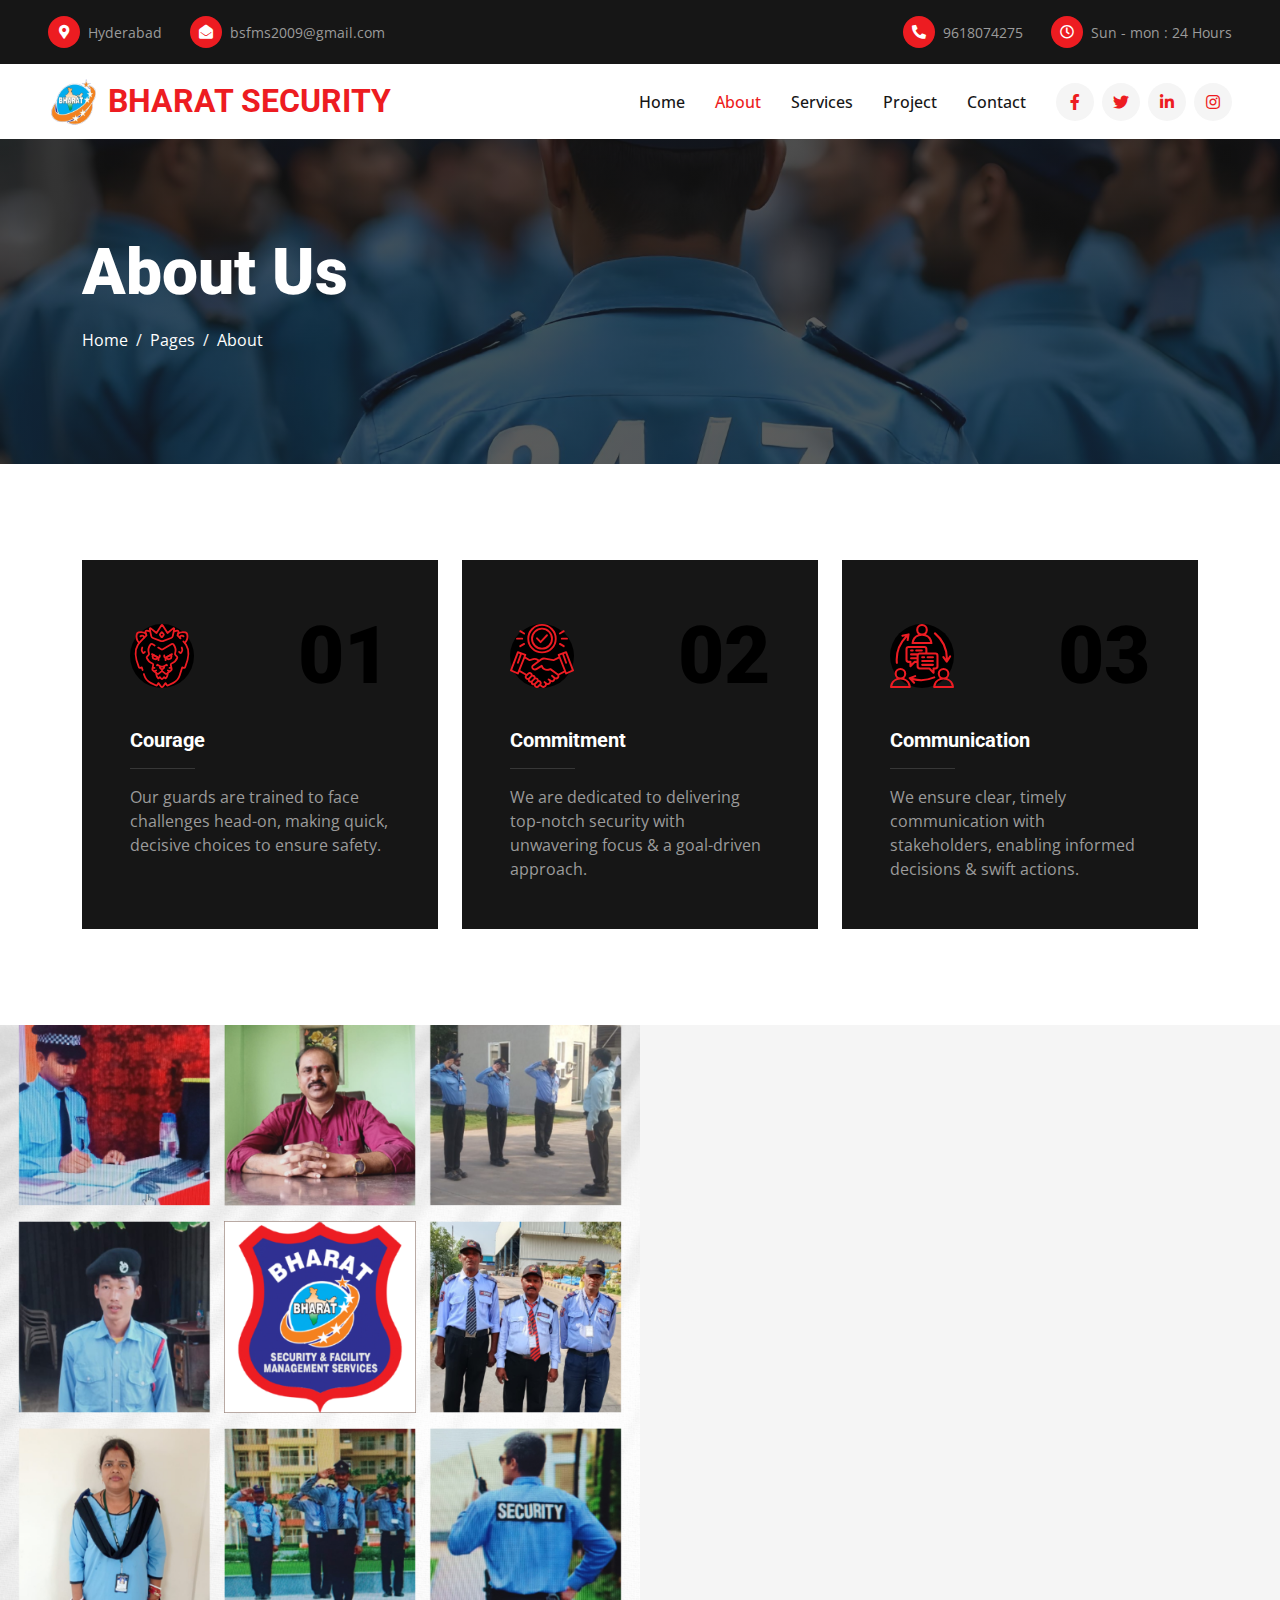
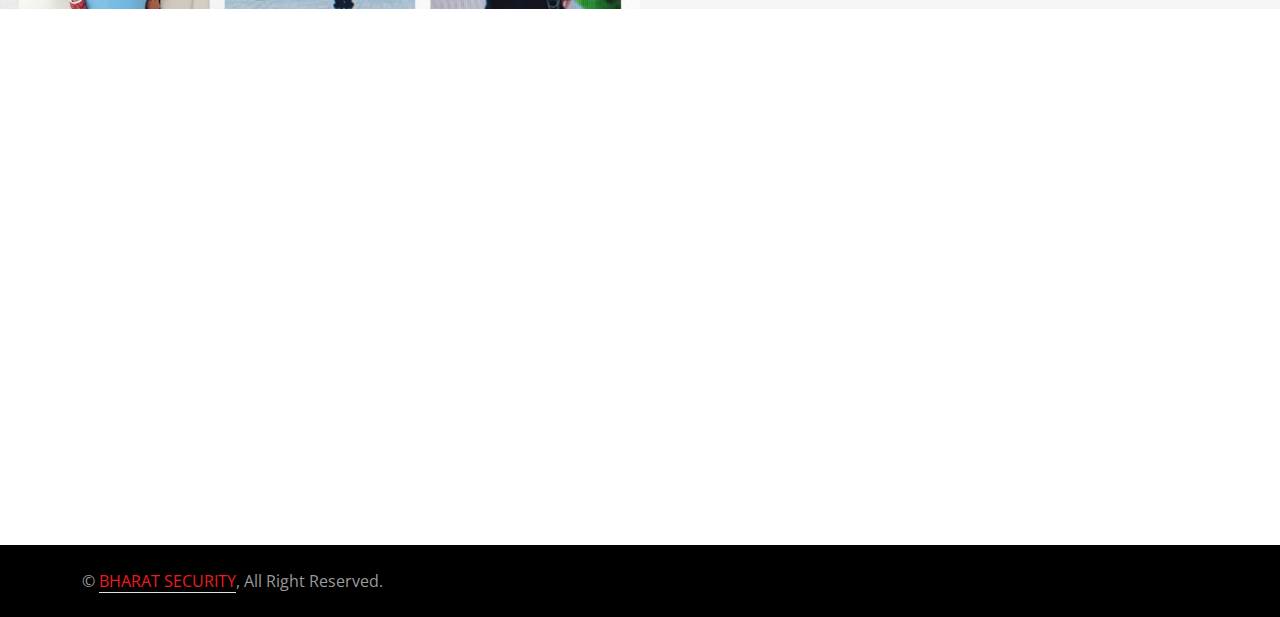
<file: about.html>
<!DOCTYPE html>
<html lang="en">

<head>
    <meta charset="utf-8">
    <title>BHARAT SECURITY</title>
    <meta content="width=device-width, initial-scale=1.0" name="viewport">
    <meta content="" name="keywords">
    <meta content="" name="description">

    <!-- Favicon -->
    <link href="./img/logo-bharat-3.jpg" rel="icon">

    <!-- Google Web Fonts -->
    <link rel="preconnect" href="https://fonts.googleapis.com">
    <link rel="preconnect" href="https://fonts.gstatic.com" crossorigin>
    <link href="https://fonts.googleapis.com/css2?family=Open+Sans:wght@400;500&family=Roboto:wght@500;700;900&display=swap" rel="stylesheet"> 

    <!-- Icon Font Stylesheet -->
    <link href="https://cdnjs.cloudflare.com/ajax/libs/font-awesome/5.10.0/css/all.min.css" rel="stylesheet">
    <link href="https://cdn.jsdelivr.net/npm/bootstrap-icons@1.4.1/font/bootstrap-icons.css" rel="stylesheet">

    <!-- Libraries Stylesheet -->
    <link href="lib/animate/animate.min.css" rel="stylesheet">
    <link href="lib/owlcarousel/assets/owl.carousel.min.css" rel="stylesheet">
    <link href="lib/lightbox/css/lightbox.min.css" rel="stylesheet">

    <!-- Customized Bootstrap Stylesheet -->
    <link href="css/bootstrap.min.css" rel="stylesheet">

    <!-- Template Stylesheet -->
    <link href="css/style.css" rel="stylesheet">
    <style>
      .navbar-toggler {
    position: absolute;
    top: 4;
    right: 0;
}
    </style>
</head>

<body>
    <!-- Spinner Start -->
    <div id="spinner" class="show bg-white position-fixed translate-middle w-100 vh-100 top-50 start-50 d-flex align-items-center justify-content-center">
        <div class="spinner-border text-primary" style="width: 3rem; height: 3rem;" role="status">
            <span class="sr-only">Loading...</span>
        </div>
    </div>
    <!-- Spinner End -->


    <!-- Topbar Start -->
    <div class="container-fluid bg-dark px-5">
      <div class="row gx-4 d-none d-lg-flex">
        <div class="col-lg-6 text-start">
          <div class="h-100 d-inline-flex align-items-center py-3 me-4">
            <div class="btn-sm-square rounded-circle bg-primary me-2">
              <small class="fa fa-map-marker-alt text-white"></small>
            </div>
            <small>Hyderabad</small>
          </div>
          <div class="h-100 d-inline-flex align-items-center py-3">
            <div class="btn-sm-square rounded-circle bg-primary me-2">
              <small class="fa fa-envelope-open text-white"></small>
            </div>
            <small>bsfms2009@gmail.com</small>
          </div>
        </div>
        <div class="col-lg-6 text-end">
          <div class="h-100 d-inline-flex align-items-center py-3 me-4">
            <div class="btn-sm-square rounded-circle bg-primary me-2">
              <small class="fa fa-phone-alt text-white"></small>
            </div>
            <small>9618074275</small>
          </div>
          <div class="h-100 d-inline-flex align-items-center py-3">
            <div class="btn-sm-square rounded-circle bg-primary me-2">
              <small class="far fa-clock text-white"></small>
            </div>
            <small>Sun - mon : 24 Hours</small>
          </div>
        </div>
      </div>
    </div>
    <!-- Topbar End -->


    <!-- Navbar Start -->
    <nav class="navbar navbar-expand-lg bg-white navbar-light sticky-top p-0 px-4 px-lg-5">
        <a href="index.html" class="navbar-brand d-flex align-items-center">
            <img  src="./img/logo-bharat-3.jpg"alt="Logo" style="width: 50px; height: 55px; margin-right: 10px">
            <h2 class="m-0 text-primary">BHARAT SECURITY</h2>
        </a>
        <button
        type="button"
        class="navbar-toggler"
        data-bs-toggle="collapse"
        data-bs-target="#navbarCollapse"
        aria-controls="navbarCollapse"
        aria-expanded="false"
        aria-label="Toggle navigation"
      >
        <span class="navbar-toggler-icon"></span>
      </button>
        <div class="collapse navbar-collapse" id="navbarCollapse">
            <div class="navbar-nav ms-auto py-4 py-lg-0">
                <a href="index.html" class="nav-item nav-link">Home</a>
                <a href="about.html" class="nav-item nav-link active">About</a>
                <a href="service.html" class="nav-item nav-link">Services</a>
                <a href="project.html" class="nav-item nav-link">Project</a>
                <!-- <div class="nav-item dropdown">
                    <a href="#" class="nav-link dropdown-toggle" data-bs-toggle="dropdown">Pages</a>
                    <div class="dropdown-menu rounded-0 rounded-bottom m-0">
                        <a href="feature.html" class="dropdown-item">Feature</a>
                        <a href="quote.html" class="dropdown-item">Free Quote</a>
                        <a href="team.html" class="dropdown-item">Our Team</a>
                        <a href="testimonial.html" class="dropdown-item">Testimonial</a>
                        <a href="404.html" class="dropdown-item">404 Page</a>
                    </div>
                </div> -->
                <a href="contact.html" class="nav-item nav-link">Contact</a>
            </div>
            <div class="h-100 d-lg-inline-flex align-items-center d-none">
                <a class="btn btn-square rounded-circle bg-light text-primary me-2" href=""><i class="fab fa-facebook-f"></i></a>
                <a class="btn btn-square rounded-circle bg-light text-primary me-2" href=""><i class="fab fa-twitter"></i></a>
                <a class="btn btn-square rounded-circle bg-light text-primary me-2" href=""><i class="fab fa-linkedin-in"></i></a>
                <a class="btn btn-square rounded-circle bg-light text-primary me-0" href=""><i class="fab fa-instagram"></i></a>
            </div>
        </div>
    </nav>
    <!-- Navbar End -->


    <!-- Page Header Start -->
    <div class="container-fluid page-header py-5 mb-5">
        <div class="container py-5">
            <h1 class="display-3 text-white mb-3 animated slideInDown">About Us</h1>
            <nav aria-label="breadcrumb animated slideInDown">
                <ol class="breadcrumb">
                    <li class="breadcrumb-item"><a class="text-white" href="#">Home</a></li>
                    <li class="breadcrumb-item"><a class="text-white" href="#">Pages</a></li>
                    <li class="breadcrumb-item text-white active" aria-current="page">About</li>
                </ol>
            </nav>
        </div>
    </div>
    <!-- Page Header End -->


   
    <!-- Facts Start -->
    <div class="container-xxl py-5">
        <div class="container">
          <div class="row g-4">
            <div class="col-md-6 col-lg-4 wow fadeIn" data-wow-delay="0.1s">
              <div class="h-100 bg-dark p-4 p-xl-5">
                <div
                  class="d-flex align-items-center justify-content-between mb-4"
                >
                  <div
                    class="btn-square rounded-circle"
                    style="width: 64px; height: 64px; background: #000000"
                  >
                    <img class="img-fluid" src="img/g747.svg" alt="Icon" />
                  </div>
                  <h1 class="display-1 mb-0" style="color: #000000">01</h1>
                </div>
                <h5 class="text-white">Courage</h5>
                <hr class="w-25" />
                <span
                  >Our guards are trained to face challenges head-on, making
                  quick, decisive choices to ensure safety.</span
                >
              </div>
            </div>
            <div class="col-md-6 col-lg-4 wow fadeIn" data-wow-delay="0.3s">
              <div class="h-100 bg-dark p-4 p-xl-5">
                <div
                  class="d-flex align-items-center justify-content-between mb-4"
                >
                  <div
                    class="btn-square rounded-circle"
                    style="width: 64px; height: 64px; background: #000000"
                  >
                    <img class="img-fluid" src="img/deal-2.svg" alt="Icon" />
                  </div>
                  <h1 class="display-1 mb-0" style="color: #000000">02</h1>
                </div>
                <h5 class="text-white">Commitment</h5>
                <hr class="w-25" />
                <span
                  >We are dedicated to delivering top-notch security with
                  unwavering focus & a goal-driven approach.</span
                >
              </div>
            </div>
            <div class="col-md-6 col-lg-4 wow fadeIn" data-wow-delay="0.5s">
              <div class="h-100 bg-dark p-4 p-xl-5">
                <div
                  class="d-flex align-items-center justify-content-between mb-4"
                >
                  <div
                    class="btn-square rounded-circle"
                    style="width: 64px; height: 64px; background: #000000"
                  >
                    <img class="img-fluid" src="img/communication.svg" alt="Icon" />
                  </div>
                  <h1 class="display-1 mb-0" style="color: #000000">03</h1>
                </div>
                <h5 class="text-white">Communication</h5>
                <hr class="w-25" />
                <span
                  >We ensure clear, timely communication with stakeholders,
                  enabling informed decisions & swift actions.</span
                >
              </div>
            </div>
          </div>
        </div>
      </div>
      <!-- Facts Start -->
  
      <!-- About Start -->
      <div class="container-fluid bg-light overflow-hidden my-5 px-lg-0">
        <div class="container about px-lg-0">
          <div class="row g-0 mx-lg-0">
            <div class="col-lg-6 ps-lg-0" style="min-height: 400px">
              <div class="position-relative h-100">
                <img
                  class="position-absolute img-fluid w-100 h-100"
                  src="img/about-us-1.png"
                  style="object-fit: cover"
                  alt=""
                />
              </div>
            </div>
            <div
              class="col-lg-6 about-text py-5 wow fadeIn"
              data-wow-delay="0.5s"
            >
              <div class="p-lg-5 pe-lg-0">
                <div
                  class="bg-primary mb-3"
                  style="width: 60px; height: 2px"
                ></div>
                <h1 class="display-5 mb-4">About us!</h1>
                <p class="mb-4 pb-2">
                  Founded in 2016, Bharat Security boasts a team of 250+ trained
                  guards dedicated to serving tens of clients. From Main Gate
                  security to parking control, we offer reliable protection that
                  fit your unique needs.
                </p>
                <div class="row g-4 mb-4 pb-3">
                  <div class="col-sm-6 wow fadeIn" data-wow-delay="0.1s">
                    <div class="d-flex align-items-center">
                      <div
                        class="btn-square bg-white rounded-circle"
                        style="width: 64px; height: 64px"
                      >
                        <img
                          class="img-fluid"
                          src="img/policeman.png"
                          alt="Icon"
                        />
                      </div>
                      <div class="ms-4">
                        <h2 class="mb-1" data-toggle="counter-up">250</h2>
                        <p class="fw-medium text-primary mb-0">Trained Guards</p>
                      </div>
                    </div>
                  </div>
                  <div class="col-sm-6 wow fadeIn" data-wow-delay="0.3s">
                    <div class="d-flex align-items-center">
                      <div
                        class="btn-square bg-white rounded-circle"
                        style="width: 64px; height: 64px"
                      >
                        <img
                          class="img-fluid"
                          src="img/g1971.png"
                          alt="Icon"
                        />
                      </div>
                      <div class="ms-4">
                        <h2 class="mb-1" data-toggle="counter-up">50</h2>
                        <p class="fw-medium text-primary mb-0">Happy Clients</p>
                      </div>
                    </div>
                  </div>
                </div>
                <a href="" class="btn btn-primary rounded-pill py-3 px-5"
                  >Explore More</a
                >
              </div>
            </div>
          </div>
        </div>
      </div>
      <!-- About End -->

    <!-- Team Start 
    <div class="container-xxl py-5">
        <div class="container">
            <div class="text-center wow fadeInUp" data-wow-delay="0.1s">
                <div class="bg-primary mb-3 mx-auto" style="width: 60px; height: 2px;"></div>
                <h1 class="display-5 mb-5">Team Members</h1>
            </div>
            <div class="row g-4">
                <div class="col-lg-3 col-md-6 wow fadeInUp" data-wow-delay="0.1s">
                    <div class="team-item">
                        <div class="overflow-hidden position-relative">
                            <img class="img-fluid" src="img/team-1.jpg" alt="">
                            <div class="team-social">
                                <a class="btn btn-square btn-dark rounded-circle m-1" href=""><i class="fab fa-facebook-f"></i></a>
                                <a class="btn btn-square btn-dark rounded-circle m-1" href=""><i class="fab fa-twitter"></i></a>
                                <a class="btn btn-square btn-dark rounded-circle m-1" href=""><i class="fab fa-instagram"></i></a>
                            </div>
                        </div>
                        <div class="text-center p-4">
                            <h5 class="mb-0">Full Name</h5>
                            <span class="text-primary">Designation</span>
                        </div>
                    </div>
                </div>
                <div class="col-lg-3 col-md-6 wow fadeInUp" data-wow-delay="0.3s">
                    <div class="team-item">
                        <div class="overflow-hidden position-relative">
                            <img class="img-fluid" src="img/team-2.jpg" alt="">
                            <div class="team-social">
                                <a class="btn btn-square btn-dark rounded-circle m-1" href=""><i class="fab fa-facebook-f"></i></a>
                                <a class="btn btn-square btn-dark rounded-circle m-1" href=""><i class="fab fa-twitter"></i></a>
                                <a class="btn btn-square btn-dark rounded-circle m-1" href=""><i class="fab fa-instagram"></i></a>
                            </div>
                        </div>
                        <div class="text-center p-4">
                            <h5 class="mb-0">Full Name</h5>
                            <span class="text-primary">Designation</span>
                        </div>
                    </div>
                </div>
                <div class="col-lg-3 col-md-6 wow fadeInUp" data-wow-delay="0.5s">
                    <div class="team-item">
                        <div class="overflow-hidden position-relative">
                            <img class="img-fluid" src="img/team-3.jpg" alt="">
                            <div class="team-social">
                                <a class="btn btn-square btn-dark rounded-circle m-1" href=""><i class="fab fa-facebook-f"></i></a>
                                <a class="btn btn-square btn-dark rounded-circle m-1" href=""><i class="fab fa-twitter"></i></a>
                                <a class="btn btn-square btn-dark rounded-circle m-1" href=""><i class="fab fa-instagram"></i></a>
                            </div>
                        </div>
                        <div class="text-center p-4">
                            <h5 class="mb-0">Full Name</h5>
                            <span class="text-primary">Designation</span>
                        </div>
                    </div>
                </div>
                <div class="col-lg-3 col-md-6 wow fadeInUp" data-wow-delay="0.7s">
                    <div class="team-item">
                        <div class="overflow-hidden position-relative">
                            <img class="img-fluid" src="img/team-4.jpg" alt="">
                            <div class="team-social">
                                <a class="btn btn-square btn-dark rounded-circle m-1" href=""><i class="fab fa-facebook-f"></i></a>
                                <a class="btn btn-square btn-dark rounded-circle m-1" href=""><i class="fab fa-twitter"></i></a>
                                <a class="btn btn-square btn-dark rounded-circle m-1" href=""><i class="fab fa-instagram"></i></a>
                            </div>
                        </div>
                        <div class="text-center p-4">
                            <h5 class="mb-0">Full Name</h5>
                            <span class="text-primary">Designation</span>
                        </div>
                    </div>
                </div>
            </div>
        </div>
    </div>-->
    <!-- Team End -->
        

    <!-- Footer Start -->
    <div
      class="container-fluid bg-dark text-secondary footer mt-5 py-5 wow fadeIn"
      data-wow-delay="0.1s"
    >
      <div class="container py-5">
        <div class="row g-5">
          <div class="col-lg-5 col-md-12">
            <h5 class="text-light mb-4">Address</h5>
            <p class="mb-2">
              <i class="fa fa-map-marker-alt me-3"></i>Plot No. 147, D.P.
              Colony, Dulapally Road, Near Sub-Station, IDA Jeedimetla,
              Hyderabad - 500 055 T.S.
            </p>
            <p class="mb-2">
              <i class="fa fa-phone-alt me-3"></i>9618074275 ,  9494337426

            </p>
            <p class="mb-2">
              <i class="fa fa-envelope me-3"></i>bsfms2009@gmail.com
            </p>
            <div class="d-flex pt-2">
              <a
                class="btn btn-square btn-outline-secondary rounded-circle me-2"
                href=""
                ><i class="fab fa-twitter"></i
              ></a>
              <a
                class="btn btn-square btn-outline-secondary rounded-circle me-2"
                href=""
                ><i class="fab fa-facebook-f"></i
              ></a>
              <a
                class="btn btn-square btn-outline-secondary rounded-circle me-2"
                href=""
                ><i class="fab fa-youtube"></i
              ></a>
              <a
                class="btn btn-square btn-outline-secondary rounded-circle me-2"
                href=""
                ><i class="fab fa-linkedin-in"></i
              ></a>
            </div>
          </div>
          <div class="col-lg-3 col-md-6">
            <h5 class="text-light mb-4">Services</h5>
            <a class="btn btn-link" href="contact.html">Watch & Ward</a>
            <a class="btn btn-link" href="contact.html">Front Office</a>
            <a class="btn btn-link" href="contact.html">Malls & Offices</a>
            <a class="btn btn-link" href="contact.html">Event Security</a>
            <a class="btn btn-link" href="contact.html">Female Guards</a>
            <a class="btn btn-link" href="contact.html">Parking Control</a>
            <a class="btn btn-link" href="contact.html">House Keeping</a>
            <a class="btn btn-link" href="contact.html">Man Power</a>
          </div>
          <div class="col-lg-4 col-md-12">
            <h5 class="text-light mb-4">Quick Links</h5>
            <a class="btn btn-link" href="about.html">About Us</a>
            <a class="btn btn-link" href="contact.html">Contact Us</a>
            <a class="btn btn-link" href="service.html">Our Services</a>
            <!-- <a class="btn btn-link" href="">Terms & Condition</a>
            <a class="btn btn-link" href="">Support</a> -->
          </div>
      
        </div>
      </div>
    </div>
    <!-- Footer End -->


    <!-- Copyright Start -->
    <div class="container-fluid py-4" style="background: #000000;">
        <div class="container">
            <div class="row">
                <div class="col-md-6 text-center text-md-start mb-3 mb-md-0">
                    &copy; <a class="border-bottom" href="#">BHARAT SECURITY</a>, All Right Reserved.
                </div>
                <div class="col-md-6 text-center text-md-end">
                    <!--/*** This template is free as long as you keep the footer author’s credit link/attribution link/backlink. If you'd like to use the template without the footer author’s credit link/attribution link/backlink, you can purchase the Credit Removal License from "https://htmlcodex.com/credit-removal". Thank you for your support. ***/-->
                    <!-- Designed By <a class="border-bottom" href="https://htmlcodex.com">HTML Codex</a> -->
                </div>
            </div>
        </div>
    </div>
    <!-- Copyright End -->


    <!-- Back to Top -->
    <!-- <a href="#" class="btn btn-lg btn-primary btn-lg-square rounded-circle back-to-top"><i class="bi bi-arrow-up"></i></a> -->


    <!-- JavaScript Libraries -->
    <script src="https://code.jquery.com/jquery-3.4.1.min.js"></script>
    <script src="https://cdn.jsdelivr.net/npm/bootstrap@5.0.0/dist/js/bootstrap.bundle.min.js"></script>
    <script src="lib/wow/wow.min.js"></script>
    <script src="lib/easing/easing.min.js"></script>
    <script src="lib/waypoints/waypoints.min.js"></script>
    <script src="lib/counterup/counterup.min.js"></script>
    <script src="lib/owlcarousel/owl.carousel.min.js"></script>
    <script src="lib/isotope/isotope.pkgd.min.js"></script>
    <script src="lib/lightbox/js/lightbox.min.js"></script>

    <!-- Template Javascript -->
    <script src="js/main.js"></script>
</body>

</html>
</file>
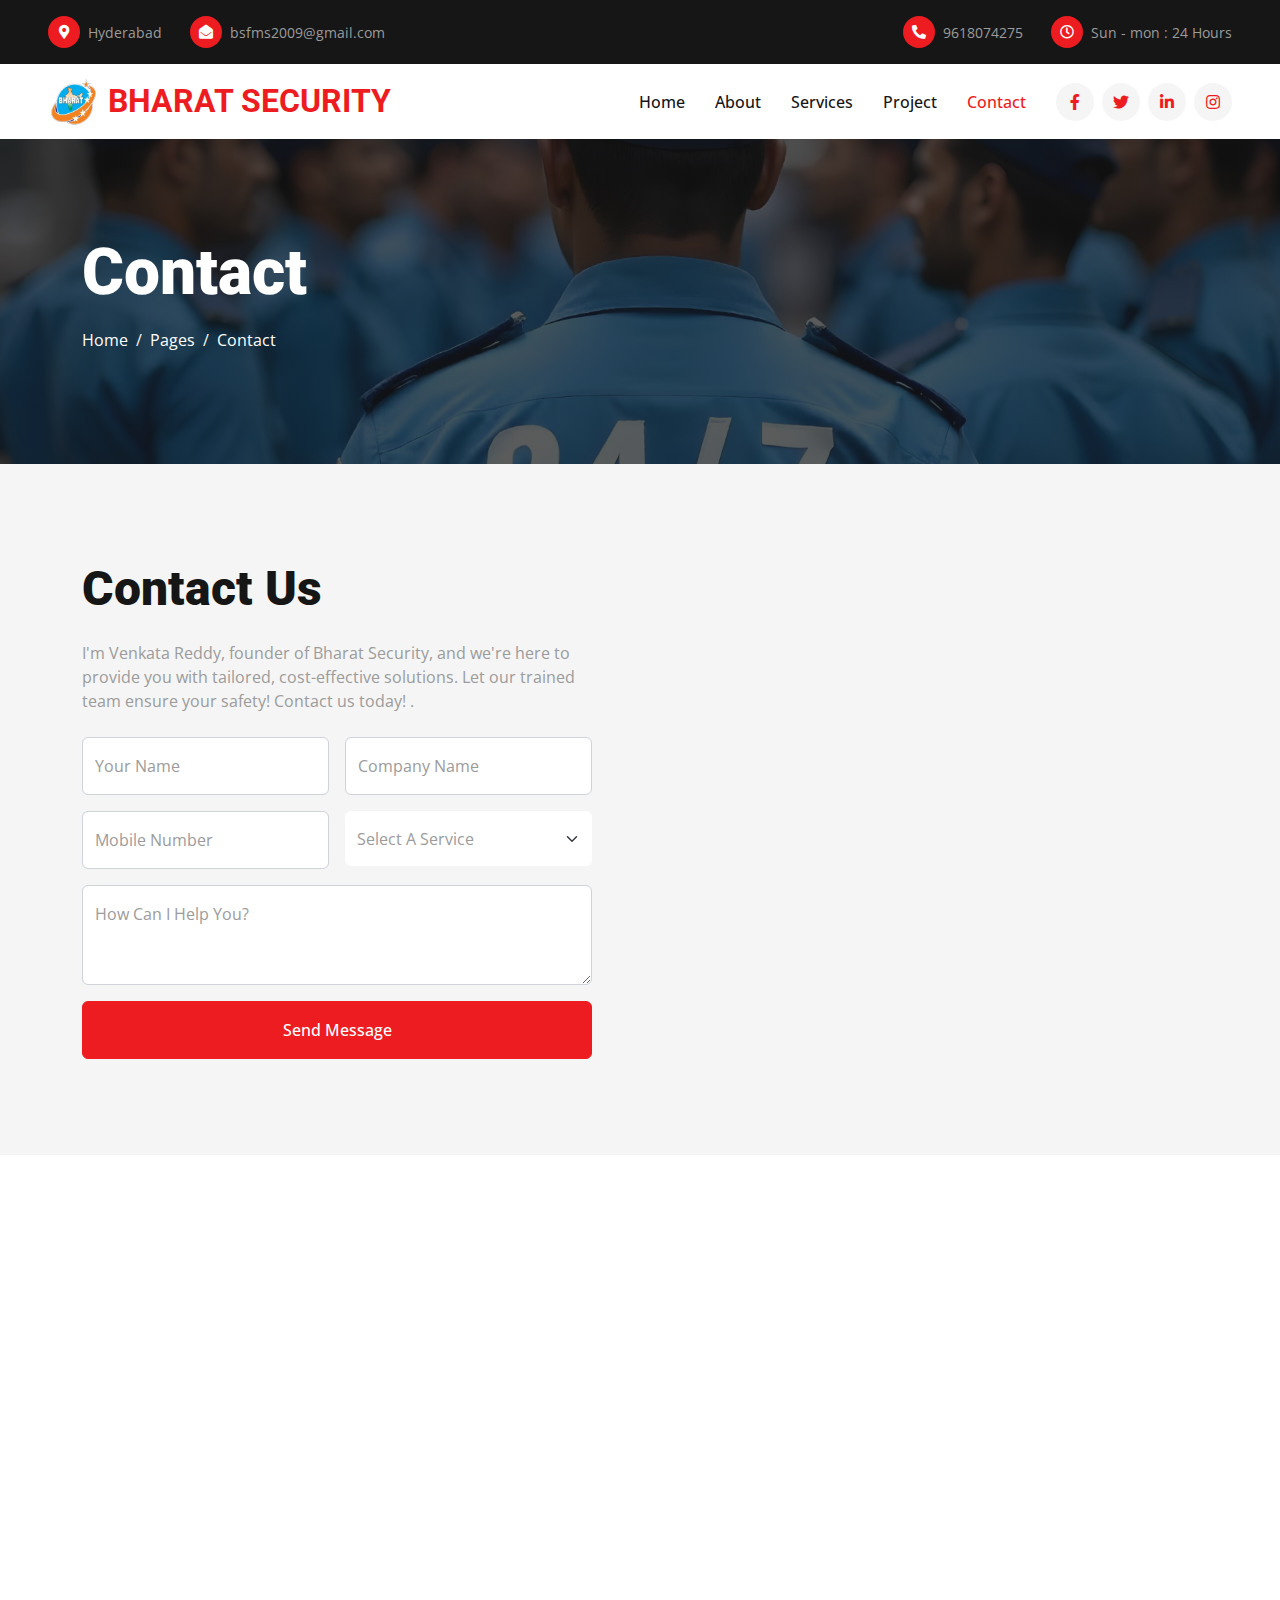
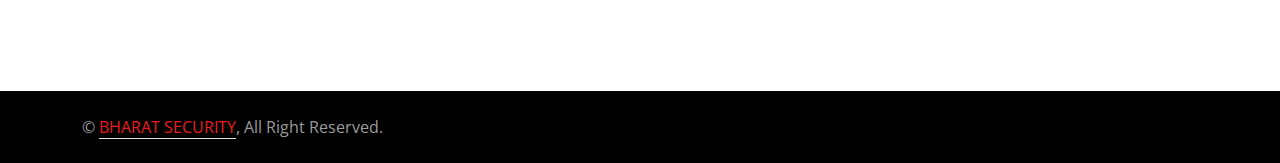
<file: contact.html>
<!DOCTYPE html>
<html lang="en">

<head>
    <meta charset="utf-8">
    <title>BHARAT SECURITY</title>
    <meta content="width=device-width, initial-scale=1.0" name="viewport">
    <meta content="" name="keywords">
    <meta content="" name="description">

    <!-- Favicon -->
    <link href="./img/logo-bharat-3.jpg" rel="icon">

    <!-- Google Web Fonts -->
    <link rel="preconnect" href="https://fonts.googleapis.com">
    <link rel="preconnect" href="https://fonts.gstatic.com" crossorigin>
    <link href="https://fonts.googleapis.com/css2?family=Open+Sans:wght@400;500&family=Roboto:wght@500;700;900&display=swap" rel="stylesheet"> 

    <!-- Icon Font Stylesheet -->
    <link href="https://cdnjs.cloudflare.com/ajax/libs/font-awesome/5.10.0/css/all.min.css" rel="stylesheet">
    <link href="https://cdn.jsdelivr.net/npm/bootstrap-icons@1.4.1/font/bootstrap-icons.css" rel="stylesheet">

    <!-- Libraries Stylesheet -->
    <link href="lib/animate/animate.min.css" rel="stylesheet">
    <link href="lib/owlcarousel/assets/owl.carousel.min.css" rel="stylesheet">
    <link href="lib/lightbox/css/lightbox.min.css" rel="stylesheet">

    <!-- Customized Bootstrap Stylesheet -->
    <link href="css/bootstrap.min.css" rel="stylesheet">

    <!-- Template Stylesheet -->
    <link href="css/style.css" rel="stylesheet">
    <style>
      .navbar-toggler {
    position: absolute;
    top: 4;
    right: 0;
}
    </style>
</head>

<body>
    <!-- Spinner Start -->
    <div id="spinner" class="show bg-white position-fixed translate-middle w-100 vh-100 top-50 start-50 d-flex align-items-center justify-content-center">
        <div class="spinner-border text-primary" style="width: 3rem; height: 3rem;" role="status">
            <span class="sr-only">Loading...</span>
        </div>
    </div>
    <!-- Spinner End -->



    <!-- Topbar Start -->
    <div class="container-fluid bg-dark px-5">
        <div class="row gx-4 d-none d-lg-flex">
          <div class="col-lg-6 text-start">
            <div class="h-100 d-inline-flex align-items-center py-3 me-4">
              <div class="btn-sm-square rounded-circle bg-primary me-2">
                <small class="fa fa-map-marker-alt text-white"></small>
              </div>
              <small>Hyderabad</small>
            </div>
            <div class="h-100 d-inline-flex align-items-center py-3">
              <div class="btn-sm-square rounded-circle bg-primary me-2">
                <small class="fa fa-envelope-open text-white"></small>
              </div>
              <small>bsfms2009@gmail.com</small>
            </div>
          </div>
          <div class="col-lg-6 text-end">
            <div class="h-100 d-inline-flex align-items-center py-3 me-4">
              <div class="btn-sm-square rounded-circle bg-primary me-2">
                <small class="fa fa-phone-alt text-white"></small>
              </div>
              <small>9618074275</small>
            </div>
            <div class="h-100 d-inline-flex align-items-center py-3">
              <div class="btn-sm-square rounded-circle bg-primary me-2">
                <small class="far fa-clock text-white"></small>
              </div>
              <small>Sun - mon : 24 Hours</small>
            </div>
          </div>
        </div>
      </div>
      <!-- Topbar End -->


    <!-- Navbar Start -->
    <nav class="navbar navbar-expand-lg bg-white navbar-light sticky-top p-0 px-4 px-lg-5">
        <a href="index.html" class="navbar-brand d-flex align-items-center">
            <img  src="./img/logo-bharat-3.jpg" alt="Logo" style="width: 50px; height: 55px; margin-right: 10px">
            <h2 class="m-0 text-primary">BHARAT SECURITY</h2>
        </a>
        <button
        type="button"
        class="navbar-toggler"
        data-bs-toggle="collapse"
        data-bs-target="#navbarCollapse"
        aria-controls="navbarCollapse"
        aria-expanded="false"
        aria-label="Toggle navigation"
      >
        <span class="navbar-toggler-icon"></span>
      </button>
        <div class="collapse navbar-collapse" id="navbarCollapse">
            <div class="navbar-nav ms-auto py-4 py-lg-0">
                <a href="index.html" class="nav-item nav-link">Home</a>
                <a href="about.html" class="nav-item nav-link">About</a>
                <a href="service.html" class="nav-item nav-link">Services</a>
                <a href="project.html" class="nav-item nav-link">Project</a>
                <!-- <div class="nav-item dropdown">
                    <a href="#" class="nav-link dropdown-toggle" data-bs-toggle="dropdown">Pages</a>
                    <div class="dropdown-menu rounded-0 rounded-bottom m-0">
                        <a href="feature.html" class="dropdown-item">Feature</a>
                        <a href="quote.html" class="dropdown-item">Free Quote</a>
                        <a href="team.html" class="dropdown-item">Our Team</a>
                        <a href="testimonial.html" class="dropdown-item">Testimonial</a>
                        <a href="404.html" class="dropdown-item">404 Page</a>
                    </div>
                </div> -->
                <a href="contact.html" class="nav-item nav-link active">Contact</a>
            </div>
            <div class="h-100 d-lg-inline-flex align-items-center d-none">
                <a class="btn btn-square rounded-circle bg-light text-primary me-2" href=""><i class="fab fa-facebook-f"></i></a>
                <a class="btn btn-square rounded-circle bg-light text-primary me-2" href=""><i class="fab fa-twitter"></i></a>
                <a class="btn btn-square rounded-circle bg-light text-primary me-2" href=""><i class="fab fa-linkedin-in"></i></a>
                <a class="btn btn-square rounded-circle bg-light text-primary me-0" href=""><i class="fab fa-instagram"></i></a>
            </div>
        </div>
    </nav>
    <!-- Navbar End -->


    <!-- Page Header Start -->
    <div class="container-fluid page-header py-5">
        <div class="container py-5">
            <h1 class="display-3 text-white mb-3 animated slideInDown">Contact</h1>
            <nav aria-label="breadcrumb animated slideInDown">
                <ol class="breadcrumb">
                    <li class="breadcrumb-item"><a class="text-white" href="#">Home</a></li>
                    <li class="breadcrumb-item"><a class="text-white" href="#">Pages</a></li>
                    <li class="breadcrumb-item text-white active" aria-current="page">Contact</li>
                </ol>
            </nav>
        </div>
    </div>
    <!-- Page Header End -->


    <!-- Contact Start -->
    <div class="container-fluid bg-light overflow-hidden px-lg-0">
        <div class="container contact px-lg-0">
            <div class="row g-0 mx-lg-0">
                <div class="col-lg-6 contact-text py-5 wow fadeIn" data-wow-delay="0.5s">
                    <div class="p-lg-5 ps-lg-0">
                        <div class="section-title text-start">
                            <h1 class="display-5 mb-4">Contact Us</h1>
                        </div>
                        <p class="mb-4">I'm Venkata Reddy, founder of Bharat Security, and we're here to provide you with tailored, cost-effective solutions. Let our trained team ensure your safety! Contact us today!
                            <!-- <a href="https://htmlcodex.com/contact-form">Download Now</a> -->
                            .</p>
                            <form id="contactForm">
                              <div class="row g-3">
                                  <!-- Your Name -->
                                  <div class="col-md-6">
                                      <div class="form-floating">
                                          <input type="text" class="form-control" id="name" placeholder="Your Name">
                                          <label for="name">Your Name</label>
                                      </div>
                                  </div>
                          
                                  <!-- Company Name -->
                                  <div class="col-md-6">
                                      <div class="form-floating">
                                          <input type="text" class="form-control" id="company" placeholder="Company Name">
                                          <label for="company">Company Name</label>
                                      </div>
                                  </div>
                          
                                  <!-- Mobile Number -->
                                  <div class="col-md-6">
                                      <div class="form-floating">
                                          <input type="tel" class="form-control" id="mobile" placeholder="Mobile Number">
                                          <label for="mobile">Mobile Number</label>
                                      </div>
                                  </div>
                          
                                  <!-- Select Service -->
                                  <div class="col-12 col-sm-6">
                                      <select class="form-select border-0" style="height: 55px" id="service">
                                          <option selected>Select A Service</option>
                                          <option value="Security">Security</option>
                                          <option value="House-Keeping">House Keeping</option>
                                      </select>
                                  </div>
                          
                                  <!-- How Can I Help You? -->
                                  <div class="col-12">
                                      <div class="form-floating">
                                          <textarea class="form-control" placeholder="How Can I Help You?" id="help" style="height: 100px"></textarea>
                                          <label for="help">How Can I Help You?</label>
                                      </div>
                                  </div>
                          
                                  <!-- Submit Button -->
                                  <div class="col-12">
                                      <button class="btn btn-primary w-100 py-3" type="submit">Send Message</button>
                                  </div>
                              </div>
                          </form>
                          
                            
                    </div>
                </div>
                <div class="col-lg-6 pe-lg-0" style="min-height: 400px;">
                    <div class="position-relative h-100">
                        <!-- <iframe class="position-absolute w-100 h-100" style="object-fit: cover;"
                        src="https://www.google.com/maps/embed?pb=!1m18!1m12!1m3!1d3001156.4288297426!2d-78.01371936852176!3d42.72876761954724!2m3!1f0!2f0!3f0!3m2!1i1024!2i768!4f13.1!3m3!1m2!1s0x4ccc4bf0f123a5a9%3A0xddcfc6c1de189567!2sNew%20York%2C%20USA!5e0!3m2!1sen!2sbd!4v1603794290143!5m2!1sen!2sbd"
                        frameborder="0" allowfullscreen="" aria-hidden="false"
                        tabindex="0"></iframe> -->
                        <iframe class="position-absolute w-100 h-100" style="object-fit: cover;"
        src="https://www.google.com/maps/embed?pb=!1m18!1m12!1m3!1d3806.4492578628276!2d78.441755!3d17.5244695!2m3!1f0!2f0!3f0!3m2!1i1024!2i768!4f13.1!3m3!1m2!1s0x0%3A0x0!2zMTfCsDMxJzI4LjEiTiA3OMKwMjYnMzkuNiJF!5e0!3m2!1sen!2sbd!4v1696082646310!5m2!1sen!2sbd"  
        frameborder="0" allowfullscreen="" aria-hidden="false"
        tabindex="0"></iframe>

                    </div>
                </div>
            </div>
        </div>
    </div>
    <!-- Contact End -->


    <!-- Footer Start -->
    <div
      class="container-fluid bg-dark text-secondary footer mt-5 py-5 wow fadeIn"
      data-wow-delay="0.1s"
    >
      <div class="container py-5">
        <div class="row g-5">
          <div class="col-lg-5 col-md-12">
            <h5 class="text-light mb-4">Address</h5>
            <p class="mb-2">
              <i class="fa fa-map-marker-alt me-3"></i>Plot No. 147, D.P.
              Colony, Dulapally Road, Near Sub-Station, IDA Jeedimetla,
              Hyderabad - 500 055 T.S.
            </p>
            <p class="mb-2">
              <i class="fa fa-phone-alt me-3"></i>9618074275 ,  9494337426

            </p>
            <p class="mb-2">
              <i class="fa fa-envelope me-3"></i>bsfms2009@gmail.com
            </p>
            <div class="d-flex pt-2">
              <a
                class="btn btn-square btn-outline-secondary rounded-circle me-2"
                href=""
                ><i class="fab fa-twitter"></i
              ></a>
              <a
                class="btn btn-square btn-outline-secondary rounded-circle me-2"
                href=""
                ><i class="fab fa-facebook-f"></i
              ></a>
              <a
                class="btn btn-square btn-outline-secondary rounded-circle me-2"
                href=""
                ><i class="fab fa-youtube"></i
              ></a>
              <a
                class="btn btn-square btn-outline-secondary rounded-circle me-2"
                href=""
                ><i class="fab fa-linkedin-in"></i
              ></a>
            </div>
          </div>
          <div class="col-lg-3 col-md-6">
            <h5 class="text-light mb-4">Services</h5>
            <a class="btn btn-link" href="contact.html">Watch & Ward</a>
            <a class="btn btn-link" href="contact.html">Front Office</a>
            <a class="btn btn-link" href="contact.html">Malls & Offices</a>
            <a class="btn btn-link" href="contact.html">Event Security</a>
            <a class="btn btn-link" href="contact.html">Female Guards</a>
            <a class="btn btn-link" href="contact.html">Parking Control</a>
            <a class="btn btn-link" href="contact.html">House Keeping</a>
            <a class="btn btn-link" href="contact.html">Man Power</a>
          </div>
          <div class="col-lg-4 col-md-12">
            <h5 class="text-light mb-4">Quick Links</h5>
            <a class="btn btn-link" href="about.html">About Us</a>
            <a class="btn btn-link" href="contact.html">Contact Us</a>
            <a class="btn btn-link" href="service.html">Our Services</a>
            <!-- <a class="btn btn-link" href="">Terms & Condition</a>
            <a class="btn btn-link" href="">Support</a> -->
          </div>
      
        </div>
      </div>
    </div>
    <!-- Footer End -->


    <!-- Copyright Start -->
    <div class="container-fluid py-4" style="background: #000000;">
        <div class="container">
            <div class="row">
                <div class="col-md-6 text-center text-md-start mb-3 mb-md-0">
                    &copy; <a class="border-bottom" href="#">BHARAT SECURITY</a>, All Right Reserved.
                </div>
                <div class="col-md-6 text-center text-md-end">
                    <!--/*** This template is free as long as you keep the footer author’s credit link/attribution link/backlink. If you'd like to use the template without the footer author’s credit link/attribution link/backlink, you can purchase the Credit Removal License from "https://htmlcodex.com/credit-removal". Thank you for your support. ***/-->
                    <!-- Designed By <a class="border-bottom" href="https://htmlcodex.com">HTML Codex</a> -->
                </div>
            </div>
        </div>
    </div>
    <!-- Copyright End -->


    <!-- Back to Top -->
    <!-- <a href="#" class="btn btn-lg btn-primary btn-lg-square rounded-circle back-to-top"><i class="bi bi-arrow-up"></i></a> -->


    <!-- JavaScript Libraries -->
    <script src="https://code.jquery.com/jquery-3.4.1.min.js"></script>
    <script src="https://cdn.jsdelivr.net/npm/bootstrap@5.0.0/dist/js/bootstrap.bundle.min.js"></script>
    <script src="lib/wow/wow.min.js"></script>
    <script src="lib/easing/easing.min.js"></script>
    <script src="lib/waypoints/waypoints.min.js"></script>
    <script src="lib/counterup/counterup.min.js"></script>
    <script src="lib/owlcarousel/owl.carousel.min.js"></script>
    <script src="lib/isotope/isotope.pkgd.min.js"></script>
    <script src="lib/lightbox/js/lightbox.min.js"></script>

    <!-- Template Javascript -->
    <script src="js/main.js"></script>
    
    <script>
      window.onload = function () {
          document
              .getElementById("contactForm")
              .addEventListener("submit", async function (e) {
                  e.preventDefault();
  
                  const name = document.getElementById("name").value;
                  const company = document.getElementById("company").value;
                  const mobile = document.getElementById("mobile").value;
                  const service = document.getElementById("service").value;
                  const help = document.getElementById("help").value;
  
                  const payload = {
                      to_email: "your-email@example.com",  // Replace with your email
                      name: name,
                      company: company,
                      mobile: mobile,
                      service: service,
                      help: help
                  };
  
                  try {
                      const response = await fetch(
                          "api",  // Replace with your API endpoint
                          {
                              method: "POST",
                              headers: {
                                  "Content-Type": "application/json",
                              },
                              body: JSON.stringify(payload),
                          }
                      );
  
                      if (response.ok) {
                          alert("Your message has been sent successfully!");
                      } else {
                          alert("There was an error sending your message. Please try again.");
                      }
                  } catch (error) {
                      console.error("Error:", error);
                      alert("An error occurred. Please check your internet connection and try again.");
                  }
              });
      };
  </script>
  
</body>

</html>
</file>
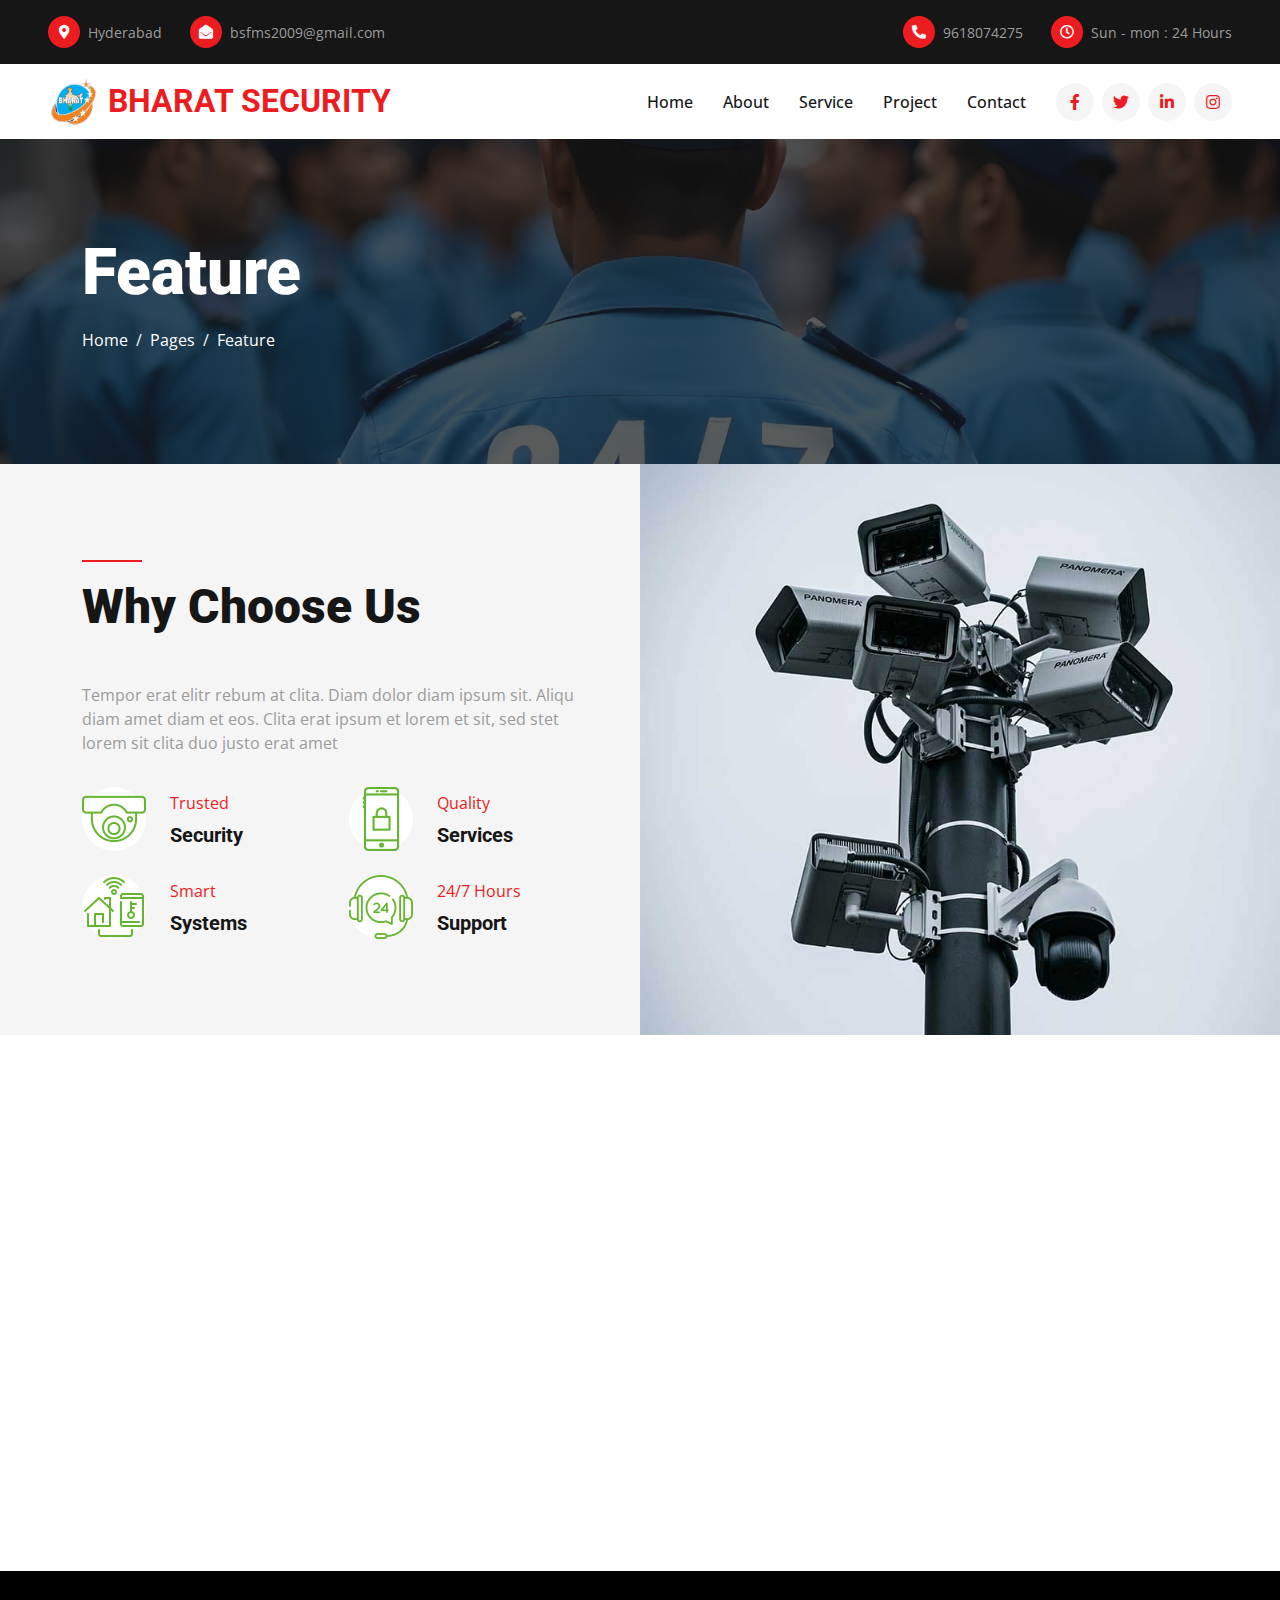
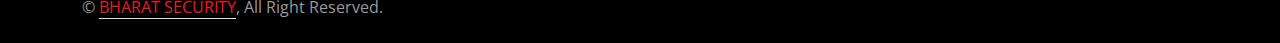
<file: feature.html>
<!DOCTYPE html>
<html lang="en">

<head>
    <meta charset="utf-8">
    <title>BHARAT SECURITY</title>
    <meta content="width=device-width, initial-scale=1.0" name="viewport">
    <meta content="" name="keywords">
    <meta content="" name="description">

    <!-- Favicon -->
    <link href="./img/logo-bharat-3.jpg" rel="icon">

    <!-- Google Web Fonts -->
    <link rel="preconnect" href="https://fonts.googleapis.com">
    <link rel="preconnect" href="https://fonts.gstatic.com" crossorigin>
    <link href="https://fonts.googleapis.com/css2?family=Open+Sans:wght@400;500&family=Roboto:wght@500;700;900&display=swap" rel="stylesheet"> 

    <!-- Icon Font Stylesheet -->
    <link href="https://cdnjs.cloudflare.com/ajax/libs/font-awesome/5.10.0/css/all.min.css" rel="stylesheet">
    <link href="https://cdn.jsdelivr.net/npm/bootstrap-icons@1.4.1/font/bootstrap-icons.css" rel="stylesheet">

    <!-- Libraries Stylesheet -->
    <link href="lib/animate/animate.min.css" rel="stylesheet">
    <link href="lib/owlcarousel/assets/owl.carousel.min.css" rel="stylesheet">
    <link href="lib/lightbox/css/lightbox.min.css" rel="stylesheet">

    <!-- Customized Bootstrap Stylesheet -->
    <link href="css/bootstrap.min.css" rel="stylesheet">

    <!-- Template Stylesheet -->
    <link href="css/style.css" rel="stylesheet">
    <style>
      .navbar-toggler {
    position: absolute;
    top: 4;
    right: 0;
}
    </style>
</head>

<body>
    <!-- Spinner Start -->
    <div id="spinner" class="show bg-white position-fixed translate-middle w-100 vh-100 top-50 start-50 d-flex align-items-center justify-content-center">
        <div class="spinner-border text-primary" style="width: 3rem; height: 3rem;" role="status">
            <span class="sr-only">Loading...</span>
        </div>
    </div>
    <!-- Spinner End -->


    <!-- Topbar Start -->
    <div class="container-fluid bg-dark px-5">
        <div class="row gx-4 d-none d-lg-flex">
          <div class="col-lg-6 text-start">
            <div class="h-100 d-inline-flex align-items-center py-3 me-4">
              <div class="btn-sm-square rounded-circle bg-primary me-2">
                <small class="fa fa-map-marker-alt text-white"></small>
              </div>
              <small>Hyderabad</small>
            </div>
            <div class="h-100 d-inline-flex align-items-center py-3">
              <div class="btn-sm-square rounded-circle bg-primary me-2">
                <small class="fa fa-envelope-open text-white"></small>
              </div>
              <small>bsfms2009@gmail.com</small>
            </div>
          </div>
          <div class="col-lg-6 text-end">
            <div class="h-100 d-inline-flex align-items-center py-3 me-4">
              <div class="btn-sm-square rounded-circle bg-primary me-2">
                <small class="fa fa-phone-alt text-white"></small>
              </div>
              <small>9618074275</small>
            </div>
            <div class="h-100 d-inline-flex align-items-center py-3">
              <div class="btn-sm-square rounded-circle bg-primary me-2">
                <small class="far fa-clock text-white"></small>
              </div>
              <small>Sun - mon : 24 Hours</small>
            </div>
          </div>
        </div>
      </div>
      <!-- Topbar End -->

    <!-- Navbar Start -->
    <nav class="navbar navbar-expand-lg bg-white navbar-light sticky-top p-0 px-4 px-lg-5">
        <a href="index.html" class="navbar-brand d-flex align-items-center">
            <img  src="./img/logo-bharat-3.jpg" alt="Logo" style="width: 50px; height: 55px; margin-right: 10px">
            <h2 class="m-0 text-primary">BHARAT SECURITY</h2>
        </a>
        <button
        type="button"
        class="navbar-toggler"
        data-bs-toggle="collapse"
        data-bs-target="#navbarCollapse"
        aria-controls="navbarCollapse"
        aria-expanded="false"
        aria-label="Toggle navigation"
      >
        <span class="navbar-toggler-icon"></span>
      </button>
        <div class="collapse navbar-collapse" id="navbarCollapse">
            <div class="navbar-nav ms-auto py-4 py-lg-0">
                <a href="index.html" class="nav-item nav-link">Home</a>
                <a href="about.html" class="nav-item nav-link">About</a>
                <a href="service.html" class="nav-item nav-link">Service</a>
                <a href="project.html" class="nav-item nav-link">Project</a>
                <!-- <div class="nav-item dropdown">
                    <a href="#" class="nav-link dropdown-toggle active" data-bs-toggle="dropdown">Pages</a>
                    <div class="dropdown-menu rounded-0 rounded-bottom m-0">
                        <a href="feature.html" class="dropdown-item active">Feature</a>
                        <a href="quote.html" class="dropdown-item">Free Quote</a>
                        <a href="team.html" class="dropdown-item">Our Team</a>
                        <a href="testimonial.html" class="dropdown-item">Testimonial</a>
                        <a href="404.html" class="dropdown-item">404 Page</a>
                    </div>
                </div> -->
                <a href="contact.html" class="nav-item nav-link">Contact</a>
            </div>
            <div class="h-100 d-lg-inline-flex align-items-center d-none">
                <a class="btn btn-square rounded-circle bg-light text-primary me-2" href=""><i class="fab fa-facebook-f"></i></a>
                <a class="btn btn-square rounded-circle bg-light text-primary me-2" href=""><i class="fab fa-twitter"></i></a>
                <a class="btn btn-square rounded-circle bg-light text-primary me-2" href=""><i class="fab fa-linkedin-in"></i></a>
                <a class="btn btn-square rounded-circle bg-light text-primary me-0" href=""><i class="fab fa-instagram"></i></a>
            </div>
        </div>
    </nav>
    <!-- Navbar End -->


    <!-- Page Header Start -->
    <div class="container-fluid page-header py-5">
        <div class="container py-5">
            <h1 class="display-3 text-white mb-3 animated slideInDown">Feature</h1>
            <nav aria-label="breadcrumb animated slideInDown">
                <ol class="breadcrumb">
                    <li class="breadcrumb-item"><a class="text-white" href="#">Home</a></li>
                    <li class="breadcrumb-item"><a class="text-white" href="#">Pages</a></li>
                    <li class="breadcrumb-item text-white active" aria-current="page">Feature</li>
                </ol>
            </nav>
        </div>
    </div>
    <!-- Page Header End -->


    <!-- Feature Start -->
    <div class="container-fluid bg-light overflow-hidden px-lg-0">
        <div class="container feature px-lg-0">
            <div class="row g-0 mx-lg-0">
                <div class="col-lg-6 feature-text py-5 wow fadeIn" data-wow-delay="0.5s">
                    <div class="p-lg-5 ps-lg-0">
                        <div class="bg-primary mb-3" style="width: 60px; height: 2px;"></div>
                        <h1 class="display-5 mb-5">Why Choose Us</h1>
                        <p class="mb-4 pb-2">Tempor erat elitr rebum at clita. Diam dolor diam ipsum sit. Aliqu diam amet diam et eos. Clita erat ipsum et lorem et sit, sed stet lorem sit clita duo justo erat amet</p>
                        <div class="row g-4">
                            <div class="col-6">
                                <div class="d-flex align-items-center">
                                    <div class="btn-square bg-white rounded-circle" style="width: 64px; height: 64px;">
                                        <img class="img-fluid" src="img/icon/icon-7.png" alt="Icon">
                                    </div>
                                    <div class="ms-4">
                                        <p class="text-primary mb-2">Trusted</p>
                                        <h5 class="mb-0">Security</h5>
                                    </div>
                                </div>
                            </div>
                            <div class="col-6">
                                <div class="d-flex align-items-center">
                                    <div class="btn-square bg-white rounded-circle" style="width: 64px; height: 64px;">
                                        <img class="img-fluid" src="img/icon/icon-10.png" alt="Icon">
                                    </div>
                                    <div class="ms-4">
                                        <p class="text-primary mb-2">Quality</p>
                                        <h5 class="mb-0">Services</h5>
                                    </div>
                                </div>
                            </div>
                            <div class="col-6">
                                <div class="d-flex align-items-center">
                                    <div class="btn-square bg-white rounded-circle" style="width: 64px; height: 64px;">
                                        <img class="img-fluid" src="img/icon/icon-3.png" alt="Icon">
                                    </div>
                                    <div class="ms-4">
                                        <p class="text-primary mb-2">Smart</p>
                                        <h5 class="mb-0">Systems</h5>
                                    </div>
                                </div>
                            </div>
                            <div class="col-6">
                                <div class="d-flex align-items-center">
                                    <div class="btn-square bg-white rounded-circle" style="width: 64px; height: 64px;">
                                        <img class="img-fluid" src="img/icon/icon-2.png" alt="Icon">
                                    </div>
                                    <div class="ms-4">
                                        <p class="text-primary mb-2">24/7 Hours</p>
                                        <h5 class="mb-0">Support</h5>
                                    </div>
                                </div>
                            </div>
                        </div>
                    </div>
                </div>
                <div class="col-lg-6 pe-lg-0" style="min-height: 400px;">
                    <div class="position-relative h-100">
                        <img class="position-absolute img-fluid w-100 h-100" src="img/feature.jpg" style="object-fit: cover;" alt="">
                    </div>
                </div>
            </div>
        </div>
    </div>
    <!-- Feature End -->
        

    <!-- Footer Start -->
    <div
      class="container-fluid bg-dark text-secondary footer mt-5 py-5 wow fadeIn"
      data-wow-delay="0.1s"
    >
      <div class="container py-5">
        <div class="row g-5">
          <div class="col-lg-5 col-md-12">
            <h5 class="text-light mb-4">Address</h5>
            <p class="mb-2">
              <i class="fa fa-map-marker-alt me-3"></i>Plot No. 147, D.P.
              Colony, Dulapally Road, Near Sub-Station, IDA Jeedimetla,
              Hyderabad - 500 055 T.S.
            </p>
            <p class="mb-2">
              <i class="fa fa-phone-alt me-3"></i>9618074275 , 9494337426

            </p>
            <p class="mb-2">
              <i class="fa fa-envelope me-3"></i>bsfms2009@gmail.com
            </p>
            <div class="d-flex pt-2">
              <a
                class="btn btn-square btn-outline-secondary rounded-circle me-2"
                href=""
                ><i class="fab fa-twitter"></i
              ></a>
              <a
                class="btn btn-square btn-outline-secondary rounded-circle me-2"
                href=""
                ><i class="fab fa-facebook-f"></i
              ></a>
              <a
                class="btn btn-square btn-outline-secondary rounded-circle me-2"
                href=""
                ><i class="fab fa-youtube"></i
              ></a>
              <a
                class="btn btn-square btn-outline-secondary rounded-circle me-2"
                href=""
                ><i class="fab fa-linkedin-in"></i
              ></a>
            </div>
          </div>
          <div class="col-lg-3 col-md-6">
            <h5 class="text-light mb-4">Services</h5>
            <a class="btn btn-link" href="contact.html">Watch & Ward</a>
            <a class="btn btn-link" href="contact.html">Front Office</a>
            <a class="btn btn-link" href="contact.html">Malls & Offices</a>
            <a class="btn btn-link" href="contact.html">Event Security</a>
            <a class="btn btn-link" href="contact.html">Female Guards</a>
            <a class="btn btn-link" href="contact.html">Parking Control</a>
            <a class="btn btn-link" href="contact.html">House Keeping</a>
            <a class="btn btn-link" href="contact.html">Man Power</a>
          </div>
          <div class="col-lg-4 col-md-12">
            <h5 class="text-light mb-4">Quick Links</h5>
            <a class="btn btn-link" href="about.html">About Us</a>
            <a class="btn btn-link" href="contact.html">Contact Us</a>
            <a class="btn btn-link" href="service.html">Our Services</a>
            <!-- <a class="btn btn-link" href="">Terms & Condition</a>
            <a class="btn btn-link" href="">Support</a> -->
          </div>
      
        </div>
      </div>
    </div>
    <!-- Footer End -->

    <!-- Copyright Start -->
    <div class="container-fluid py-4" style="background: #000000;">
        <div class="container">
            <div class="row">
                <div class="col-md-6 text-center text-md-start mb-3 mb-md-0">
                    &copy; <a class="border-bottom" href="#">BHARAT SECURITY</a>, All Right Reserved.
                </div>
                <div class="col-md-6 text-center text-md-end">
                    <!--/*** This template is free as long as you keep the footer author’s credit link/attribution link/backlink. If you'd like to use the template without the footer author’s credit link/attribution link/backlink, you can purchase the Credit Removal License from "https://htmlcodex.com/credit-removal". Thank you for your support. ***/-->
                    <!-- Designed By <a class="border-bottom" href="https://htmlcodex.com">HTML Codex</a> -->
                </div>
            </div>
        </div>
    </div>
    <!-- Copyright End -->


    <!-- Back to Top -->
    <!-- <a href="#" class="btn btn-lg btn-primary btn-lg-square rounded-circle back-to-top"><i class="bi bi-arrow-up"></i></a> -->


    <!-- JavaScript Libraries -->
    <script src="https://code.jquery.com/jquery-3.4.1.min.js"></script>
    <script src="https://cdn.jsdelivr.net/npm/bootstrap@5.0.0/dist/js/bootstrap.bundle.min.js"></script>
    <script src="lib/wow/wow.min.js"></script>
    <script src="lib/easing/easing.min.js"></script>
    <script src="lib/waypoints/waypoints.min.js"></script>
    <script src="lib/counterup/counterup.min.js"></script>
    <script src="lib/owlcarousel/owl.carousel.min.js"></script>
    <script src="lib/isotope/isotope.pkgd.min.js"></script>
    <script src="lib/lightbox/js/lightbox.min.js"></script>

    <!-- Template Javascript -->
    <script src="js/main.js"></script>
</body>

</html>
</file>
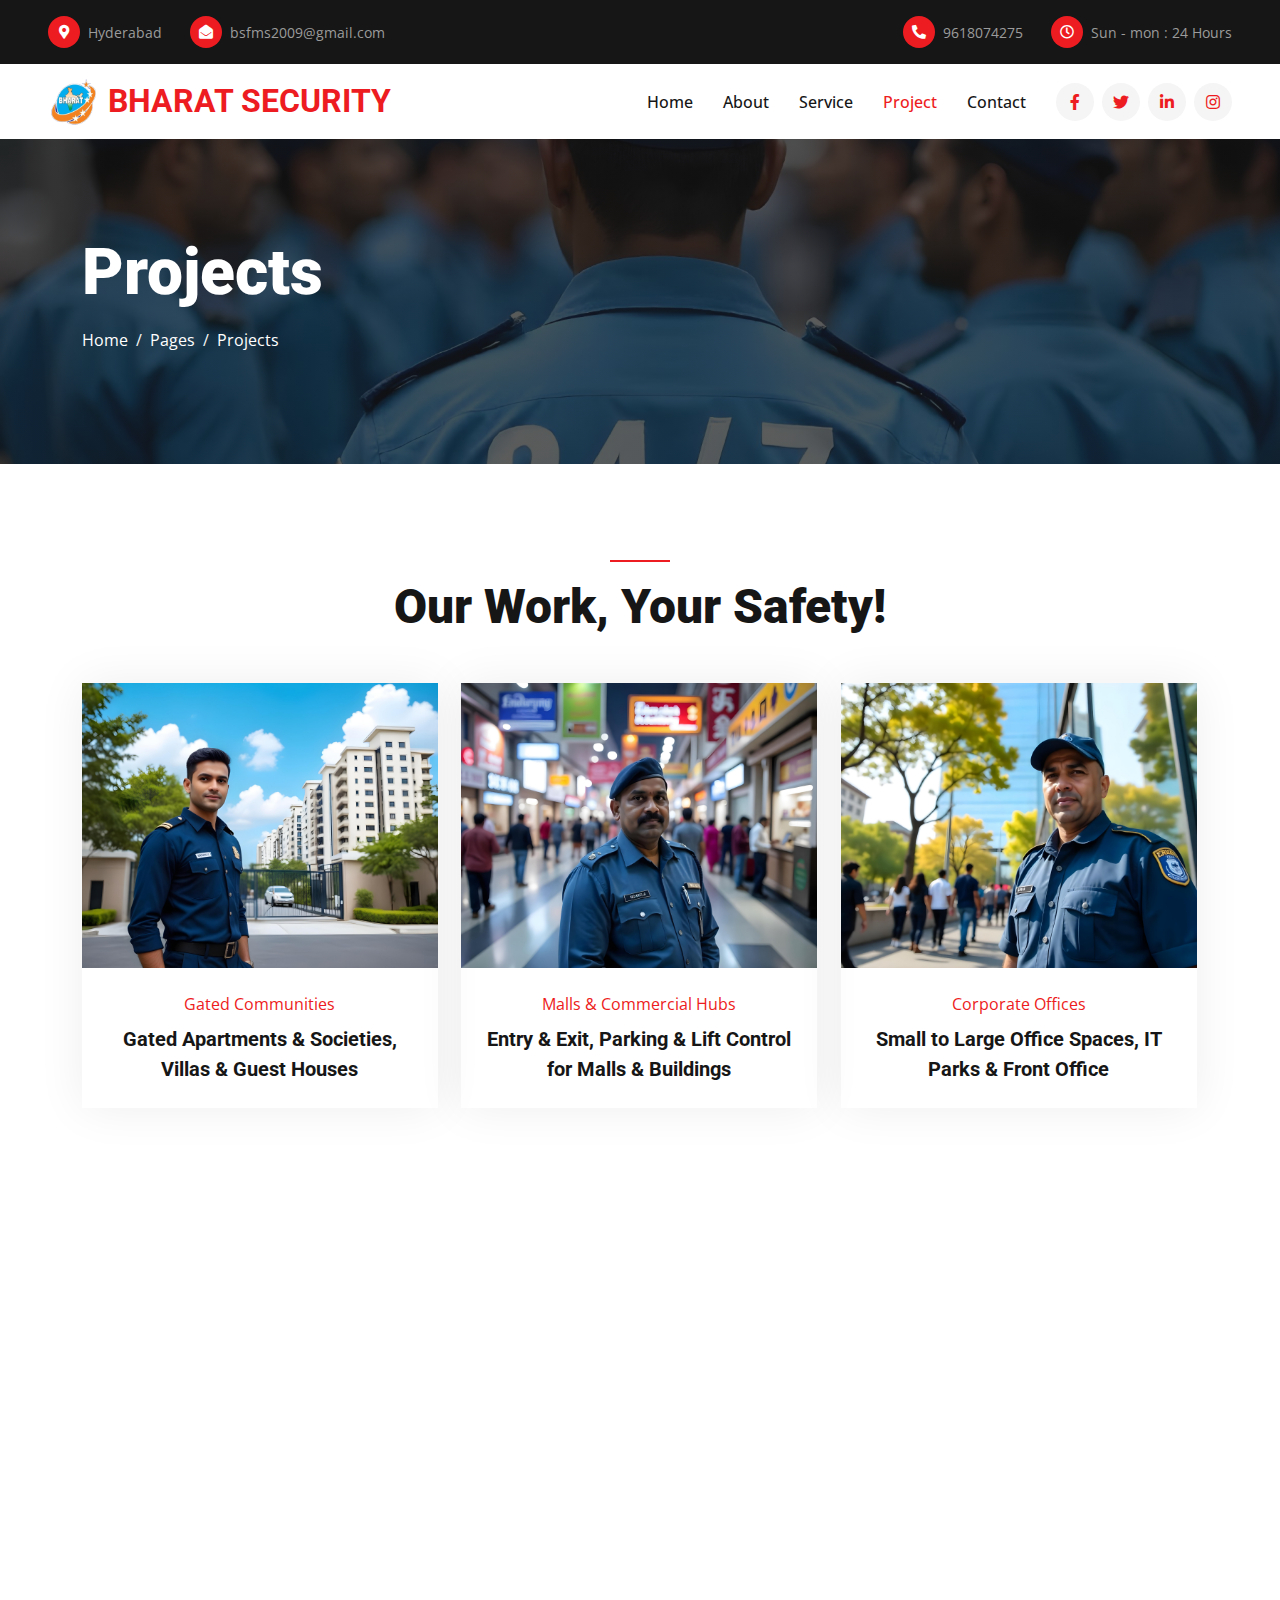
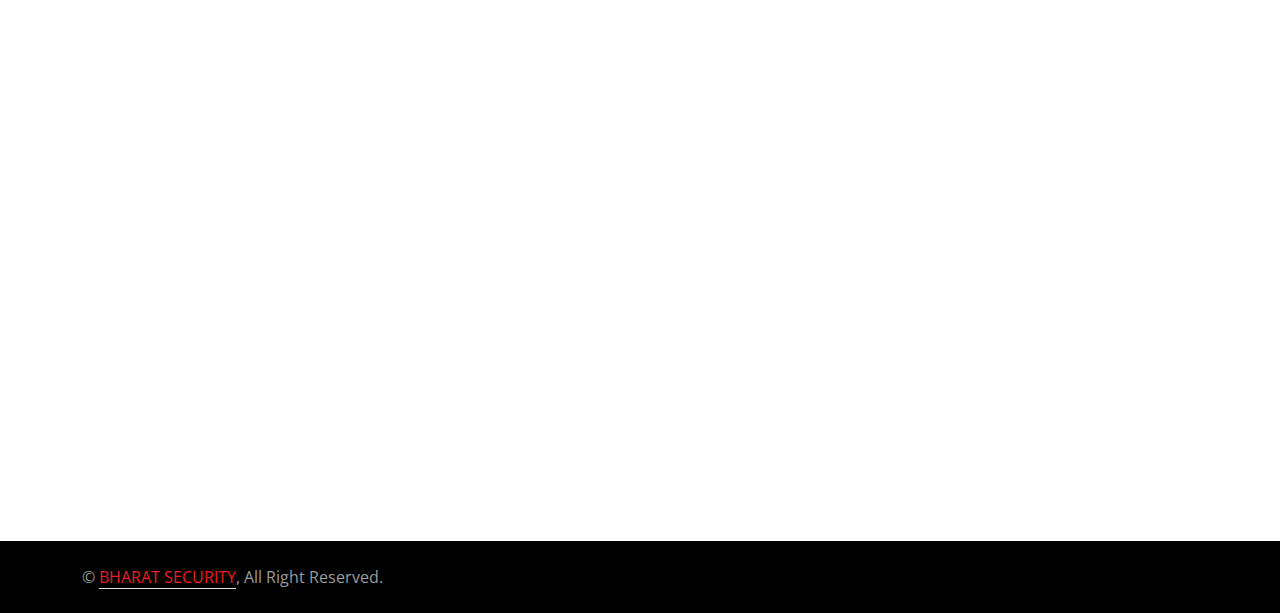
<file: project.html>
<!DOCTYPE html>
<html lang="en">

<head>
    <meta charset="utf-8">
    <title>BHARAT SECURITY</title>
    <meta content="width=device-width, initial-scale=1.0" name="viewport">
    <meta content="" name="keywords">
    <meta content="" name="description">

    <!-- Favicon -->
    <link href="./img/logo-bharat-3.jpg" rel="icon">

    <!-- Google Web Fonts -->
    <link rel="preconnect" href="https://fonts.googleapis.com">
    <link rel="preconnect" href="https://fonts.gstatic.com" crossorigin>
    <link href="https://fonts.googleapis.com/css2?family=Open+Sans:wght@400;500&family=Roboto:wght@500;700;900&display=swap" rel="stylesheet"> 

    <!-- Icon Font Stylesheet -->
    <link href="https://cdnjs.cloudflare.com/ajax/libs/font-awesome/5.10.0/css/all.min.css" rel="stylesheet">
    <link href="https://cdn.jsdelivr.net/npm/bootstrap-icons@1.4.1/font/bootstrap-icons.css" rel="stylesheet">

    <!-- Libraries Stylesheet -->
    <link href="lib/animate/animate.min.css" rel="stylesheet">
    <link href="lib/owlcarousel/assets/owl.carousel.min.css" rel="stylesheet">
    <link href="lib/lightbox/css/lightbox.min.css" rel="stylesheet">

    <!-- Customized Bootstrap Stylesheet -->
    <link href="css/bootstrap.min.css" rel="stylesheet">

    <!-- Template Stylesheet -->
    <link href="css/style.css" rel="stylesheet">
    <style>
      .navbar-toggler {
    position: absolute;
    top: 4;
    right: 0;
}
    </style>
</head>

<body>
    <!-- Spinner Start -->
    <div id="spinner" class="show bg-white position-fixed translate-middle w-100 vh-100 top-50 start-50 d-flex align-items-center justify-content-center">
        <div class="spinner-border text-primary" style="width: 3rem; height: 3rem;" role="status">
            <span class="sr-only">Loading...</span>
        </div>
    </div>
    <!-- Spinner End -->


    <!-- Topbar Start -->
    <div class="container-fluid bg-dark px-5">
        <div class="row gx-4 d-none d-lg-flex">
          <div class="col-lg-6 text-start">
            <div class="h-100 d-inline-flex align-items-center py-3 me-4">
              <div class="btn-sm-square rounded-circle bg-primary me-2">
                <small class="fa fa-map-marker-alt text-white"></small>
              </div>
              <small>Hyderabad</small>
            </div>
            <div class="h-100 d-inline-flex align-items-center py-3">
              <div class="btn-sm-square rounded-circle bg-primary me-2">
                <small class="fa fa-envelope-open text-white"></small>
              </div>
              <small>bsfms2009@gmail.com</small>
            </div>
          </div>
          <div class="col-lg-6 text-end">
            <div class="h-100 d-inline-flex align-items-center py-3 me-4">
              <div class="btn-sm-square rounded-circle bg-primary me-2">
                <small class="fa fa-phone-alt text-white"></small>
              </div>
              <small>9618074275</small>
            </div>
            <div class="h-100 d-inline-flex align-items-center py-3">
              <div class="btn-sm-square rounded-circle bg-primary me-2">
                <small class="far fa-clock text-white"></small>
              </div>
              <small>Sun - mon : 24 Hours</small>
            </div>
          </div>
        </div>
      </div>
      <!-- Topbar End -->

    <!-- Navbar Start -->
    <nav class="navbar navbar-expand-lg bg-white navbar-light sticky-top p-0 px-4 px-lg-5">
        <a href="index.html" class="navbar-brand d-flex align-items-center">
            <img  src="./img/logo-bharat-3.jpg" alt="Logo" style="width: 50px; height: 55px; margin-right: 10px">
            <h2 class="m-0 text-primary">BHARAT SECURITY</h2>
        </a>
        <button
        type="button"
        class="navbar-toggler"
        data-bs-toggle="collapse"
        data-bs-target="#navbarCollapse"
        aria-controls="navbarCollapse"
        aria-expanded="false"
        aria-label="Toggle navigation"
      >
        <span class="navbar-toggler-icon"></span>
      </button>
        <div class="collapse navbar-collapse" id="navbarCollapse">
            <div class="navbar-nav ms-auto py-4 py-lg-0">
                <a href="index.html" class="nav-item nav-link">Home</a>
                <a href="about.html" class="nav-item nav-link">About</a>
                <a href="service.html" class="nav-item nav-link">Service</a>
                <a href="project.html" class="nav-item nav-link active">Project</a>
                <!-- <div class="nav-item dropdown">
                    <a href="#" class="nav-link dropdown-toggle" data-bs-toggle="dropdown">Pages</a>
                    <div class="dropdown-menu rounded-0 rounded-bottom m-0">
                        <a href="feature.html" class="dropdown-item">Feature</a>
                        <a href="quote.html" class="dropdown-item">Free Quote</a>
                        <a href="team.html" class="dropdown-item">Our Team</a>
                        <a href="testimonial.html" class="dropdown-item">Testimonial</a>
                        <a href="404.html" class="dropdown-item">404 Page</a>
                    </div>
                </div> -->
                <a href="contact.html" class="nav-item nav-link">Contact</a>
            </div>
            <div class="h-100 d-lg-inline-flex align-items-center d-none">
                <a class="btn btn-square rounded-circle bg-light text-primary me-2" href=""><i class="fab fa-facebook-f"></i></a>
                <a class="btn btn-square rounded-circle bg-light text-primary me-2" href=""><i class="fab fa-twitter"></i></a>
                <a class="btn btn-square rounded-circle bg-light text-primary me-2" href=""><i class="fab fa-linkedin-in"></i></a>
                <a class="btn btn-square rounded-circle bg-light text-primary me-0" href=""><i class="fab fa-instagram"></i></a>
            </div>
        </div>
    </nav>
    <!-- Navbar End -->


    <!-- Page Header Start -->
    <div class="container-fluid page-header py-5 mb-5">
        <div class="container py-5">
            <h1 class="display-3 text-white mb-3 animated slideInDown">Projects</h1>
            <nav aria-label="breadcrumb animated slideInDown">
                <ol class="breadcrumb">
                    <li class="breadcrumb-item"><a class="text-white" href="#">Home</a></li>
                    <li class="breadcrumb-item"><a class="text-white" href="#">Pages</a></li>
                    <li class="breadcrumb-item text-white active" aria-current="page">Projects</li>
                </ol>
            </nav>
        </div>
    </div>
    <!-- Page Header End -->


    <!-- Projects Start -->
    <div class="container-xxl py-5">
      <div class="container">
        <div class="text-center wow fadeInUp" data-wow-delay="0.1s">
          <div
            class="bg-primary mb-3 mx-auto"
            style="width: 60px; height: 2px"
          ></div>
          <h1 class="display-5 mb-5">Our Work, Your Safety!</h1>
        </div>

        <div class="row g-4 portfolio-container">
          <div
            class="col-lg-4 col-md-6 portfolio-item wow fadeInUp"
            data-wow-delay="0.1s"
          >
            <div class="portfolio-inner">
              <img class="img-fluid w-100" src="img/gated-11.png" alt="" />
              <div class="text-center p-4">
                <p class="text-primary mb-2">Gated Communities</p>
                <h5 class="lh-base mb-0">
                  Gated Apartments & Societies, Villas & Guest Houses
                </h5>
              </div>
              <div class="portfolio-text text-center bg-white p-4">
                <p class="text-primary mb-2">Gated Communities</p>
                <h5 class="lh-base mb-3">
                  Gated Apartments & Societies, Villas & Guest Houses
                </h5>
                <div class="d-flex justify-content-center">
                  <a
                    class="btn btn-square btn-primary rounded-circle mx-1"
                    href="img/gated-11.png"
                    data-lightbox="portfolio"
                    ><i class="fa fa-eye"></i
                  ></a>
                  <a
                    class="btn btn-square btn-primary rounded-circle mx-1"
                    href="#"
                    ><i class="fa fa-link"></i
                  ></a>
                </div>
              </div>
            </div>
          </div>
          <div
            class="col-lg-4 col-md-6 portfolio-item wow fadeInUp"
            data-wow-delay="0.3s"
          >
            <div class="portfolio-inner">
              <img class="img-fluid w-100" src="img/malls-11.png" alt="" />
              <div class="text-center p-4">
                <p class="text-primary mb-2">Malls & Commercial Hubs</p>
                <h5 class="lh-base mb-0">
                  Entry & Exit, Parking & Lift Control for Malls & Buildings
                </h5>
              </div>
              <div class="portfolio-text text-center bg-white p-4">
                <p class="text-primary mb-2">Malls & Commercial Hubs</p>
                <h5 class="lh-base mb-3">
                  Entry & Exit, Parking & Lift Control for Malls & Buildings
                </h5>
                <div class="d-flex justify-content-center">
                  <a
                    class="btn btn-square btn-primary rounded-circle mx-1"
                    href="img/malls-11.png"
                    data-lightbox="portfolio"
                    ><i class="fa fa-eye"></i
                  ></a>
                  <a
                    class="btn btn-square btn-primary rounded-circle mx-1"
                    href="#"
                    ><i class="fa fa-link"></i
                  ></a>
                </div>
              </div>
            </div>
          </div>
          <div
            class="col-lg-4 col-md-6 portfolio-item wow fadeInUp"
            data-wow-delay="0.5s"
          >
            <div class="portfolio-inner">
              <img
                class="img-fluid w-100"
                src="img/carporate-11.png"
                alt=""
              />
              <div class="text-center p-4">
                <p class="text-primary mb-2">Corporate Offices</p>
                <h5 class="lh-base mb-0">
                  Small to Large Office Spaces, IT Parks & Front Office
                </h5>
              </div>
              <div class="portfolio-text text-center bg-white p-4">
                <p class="text-primary mb-2">Corporate Offices</p>
                <h5 class="lh-base mb-3">
                  Small to Large Office Spaces, IT Parks & Front Office
                </h5>
                <div class="d-flex justify-content-center">
                  <a
                    class="btn btn-square btn-primary rounded-circle mx-1"
                    href="img/carporate-11.png"
                    data-lightbox="portfolio"
                    ><i class="fa fa-eye"></i
                  ></a>
                  <a
                    class="btn btn-square btn-primary rounded-circle mx-1"
                    href="#"
                    ><i class="fa fa-link"></i
                  ></a>
                </div>
              </div>
            </div>
          </div>
          <div
            class="col-lg-4 col-md-6 portfolio-item wow fadeInUp"
            data-wow-delay="0.1s"
          >
            <div class="portfolio-inner">
              <img
                class="img-fluid w-100"
                src="img/school-11.png"
                alt=""
              />
              <div class="text-center p-4">
                <p class="text-primary mb-2">Restaurants, Schools & More</p>
                <h5 class="lh-base mb-0">
                  Hotels, Restaurants, Schools, Colleges, Cafes & More
                </h5>
              </div>
              <div class="portfolio-text text-center bg-white p-4">
                <p class="text-primary mb-2">Restaurants, Schools & More</p>
                <h5 class="lh-base mb-3">
                  Hotels, Restaurants, Schools, Colleges, Cafes & More
                </h5>
                <div class="d-flex justify-content-center">
                  <a
                    class="btn btn-square btn-primary rounded-circle mx-1"
                    href="img/school-11.png"
                    data-lightbox="portfolio"
                    ><i class="fa fa-eye"></i
                  ></a>
                  <a
                    class="btn btn-square btn-primary rounded-circle mx-1"
                    href="#"
                    ><i class="fa fa-link"></i
                  ></a>
                </div>
              </div>
            </div>
          </div>
          <div
            class="col-lg-4 col-md-6 portfolio-item wow fadeInUp"
            data-wow-delay="0.3s"
          >
            <div class="portfolio-inner">
              <img
                class="img-fluid w-100"
                src="img/events-11.png"
                alt=""
              />
              <div class="text-center p-4">
                <p class="text-primary mb-2">Events & Functions</p>
                <h5 class="lh-base mb-0">
                  Events, Shows, Concerts, Movie Functions, Marriages etc.
                </h5>
              </div>
              <div class="portfolio-text text-center bg-white p-4">
                <p class="text-primary mb-2">Events & Functions</p>
                <h5 class="lh-base mb-3">
                  Events, Shows, Concerts, Movie Functions, Marriages etc.
                </h5>
                <div class="d-flex justify-content-center">
                  <a
                    class="btn btn-square btn-primary rounded-circle mx-1"
                    href="img/events-11.png"
                    data-lightbox="portfolio"
                    ><i class="fa fa-eye"></i
                  ></a>
                  <a
                    class="btn btn-square btn-primary rounded-circle mx-1"
                    href="#"
                    ><i class="fa fa-link"></i
                  ></a>
                </div>
              </div>
            </div>
          </div>
          <div
            class="col-lg-4 col-md-6 portfolio-item wow fadeInUp"
            data-wow-delay="0.5s"
          >
            <div class="portfolio-inner">
              <img
                class="img-fluid w-100"
                src="img/clean-11.png"
                alt=""
              />
              <div class="text-center p-4">
                <p class="text-primary mb-2">Clean Spaces, Clear Minds</p>
                <h5 class="lh-base mb-0">
                  Housekeeping & Manpower Supply for All Spaces
                </h5>
              </div>
              <div class="portfolio-text text-center bg-white p-4">
                <p class="text-primary mb-2">Clean Spaces, Clear Minds</p>
                <h5 class="lh-base mb-3">
                  Housekeeping & Manpower Supply for All Spaces
                </h5>
                <div class="d-flex justify-content-center">
                  <a
                    class="btn btn-square btn-primary rounded-circle mx-1"
                    href="img/clean-11.png"
                    data-lightbox="portfolio"
                    ><i class="fa fa-eye"></i
                  ></a>
                  <a
                    class="btn btn-square btn-primary rounded-circle mx-1"
                    href="#"
                    ><i class="fa fa-link"></i
                  ></a>
                </div>
              </div>
            </div>
          </div>
        </div>
      </div>
    </div>
    <!-- Projects End -->
  
        

    <!-- Footer Start -->
    <div
      class="container-fluid bg-dark text-secondary footer mt-5 py-5 wow fadeIn"
      data-wow-delay="0.1s"
    >
      <div class="container py-5">
        <div class="row g-5">
          <div class="col-lg-5 col-md-12">
            <h5 class="text-light mb-4">Address</h5>
            <p class="mb-2">
              <i class="fa fa-map-marker-alt me-3"></i>Plot No. 147, D.P.
              Colony, Dulapally Road, Near Sub-Station, IDA Jeedimetla,
              Hyderabad - 500 055 T.S.
            </p>
            <p class="mb-2">
              <i class="fa fa-phone-alt me-3"></i>9618074275 ,  9494337426

            </p>
            <p class="mb-2">
              <i class="fa fa-envelope me-3"></i>bsfms2009@gmail.com
            </p>
            <div class="d-flex pt-2">
              <a
                class="btn btn-square btn-outline-secondary rounded-circle me-2"
                href=""
                ><i class="fab fa-twitter"></i
              ></a>
              <a
                class="btn btn-square btn-outline-secondary rounded-circle me-2"
                href=""
                ><i class="fab fa-facebook-f"></i
              ></a>
              <a
                class="btn btn-square btn-outline-secondary rounded-circle me-2"
                href=""
                ><i class="fab fa-youtube"></i
              ></a>
              <a
                class="btn btn-square btn-outline-secondary rounded-circle me-2"
                href=""
                ><i class="fab fa-linkedin-in"></i
              ></a>
            </div>
          </div>
          <div class="col-lg-3 col-md-6">
            <h5 class="text-light mb-4">Services</h5>
            <a class="btn btn-link" href="contact.html">Watch & Ward</a>
            <a class="btn btn-link" href="contact.html">Front Office</a>
            <a class="btn btn-link" href="contact.html">Malls & Offices</a>
            <a class="btn btn-link" href="contact.html">Event Security</a>
            <a class="btn btn-link" href="contact.html">Female Guards</a>
            <a class="btn btn-link" href="contact.html">Parking Control</a>
            <a class="btn btn-link" href="contact.html">House Keeping</a>
            <a class="btn btn-link" href="contact.html">Man Power</a>
          </div>
          <div class="col-lg-4 col-md-12">
            <h5 class="text-light mb-4">Quick Links</h5>
            <a class="btn btn-link" href="about.html">About Us</a>
            <a class="btn btn-link" href="contact.html">Contact Us</a>
            <a class="btn btn-link" href="service.html">Our Services</a>
            <!-- <a class="btn btn-link" href="">Terms & Condition</a>
            <a class="btn btn-link" href="">Support</a> -->
          </div>
      
        </div>
      </div>
    </div>
    <!-- Footer End -->


    <!-- Copyright Start -->
    <div class="container-fluid py-4" style="background: #000000;">
        <div class="container">
            <div class="row">
                <div class="col-md-6 text-center text-md-start mb-3 mb-md-0">
                    &copy; <a class="border-bottom" href="#">BHARAT SECURITY</a>, All Right Reserved.
                </div>
                <div class="col-md-6 text-center text-md-end">
                    <!--/*** This template is free as long as you keep the footer author’s credit link/attribution link/backlink. If you'd like to use the template without the footer author’s credit link/attribution link/backlink, you can purchase the Credit Removal License from "https://htmlcodex.com/credit-removal". Thank you for your support. ***/-->
                    <!-- Designed By <a class="border-bottom" href="https://htmlcodex.com">HTML Codex</a> -->
                </div>
            </div>
        </div>
    </div>
    <!-- Copyright End -->


    <!-- Back to Top -->
    <!-- <a href="#" class="btn btn-lg btn-primary btn-lg-square rounded-circle back-to-top"><i class="bi bi-arrow-up"></i></a> -->


    <!-- JavaScript Libraries -->
    <script src="https://code.jquery.com/jquery-3.4.1.min.js"></script>
    <script src="https://cdn.jsdelivr.net/npm/bootstrap@5.0.0/dist/js/bootstrap.bundle.min.js"></script>
    <script src="lib/wow/wow.min.js"></script>
    <script src="lib/easing/easing.min.js"></script>
    <script src="lib/waypoints/waypoints.min.js"></script>
    <script src="lib/counterup/counterup.min.js"></script>
    <script src="lib/owlcarousel/owl.carousel.min.js"></script>
    <script src="lib/isotope/isotope.pkgd.min.js"></script>
    <script src="lib/lightbox/js/lightbox.min.js"></script>

    <!-- Template Javascript -->
    <script src="js/main.js"></script>
</body>

</html>
</file>
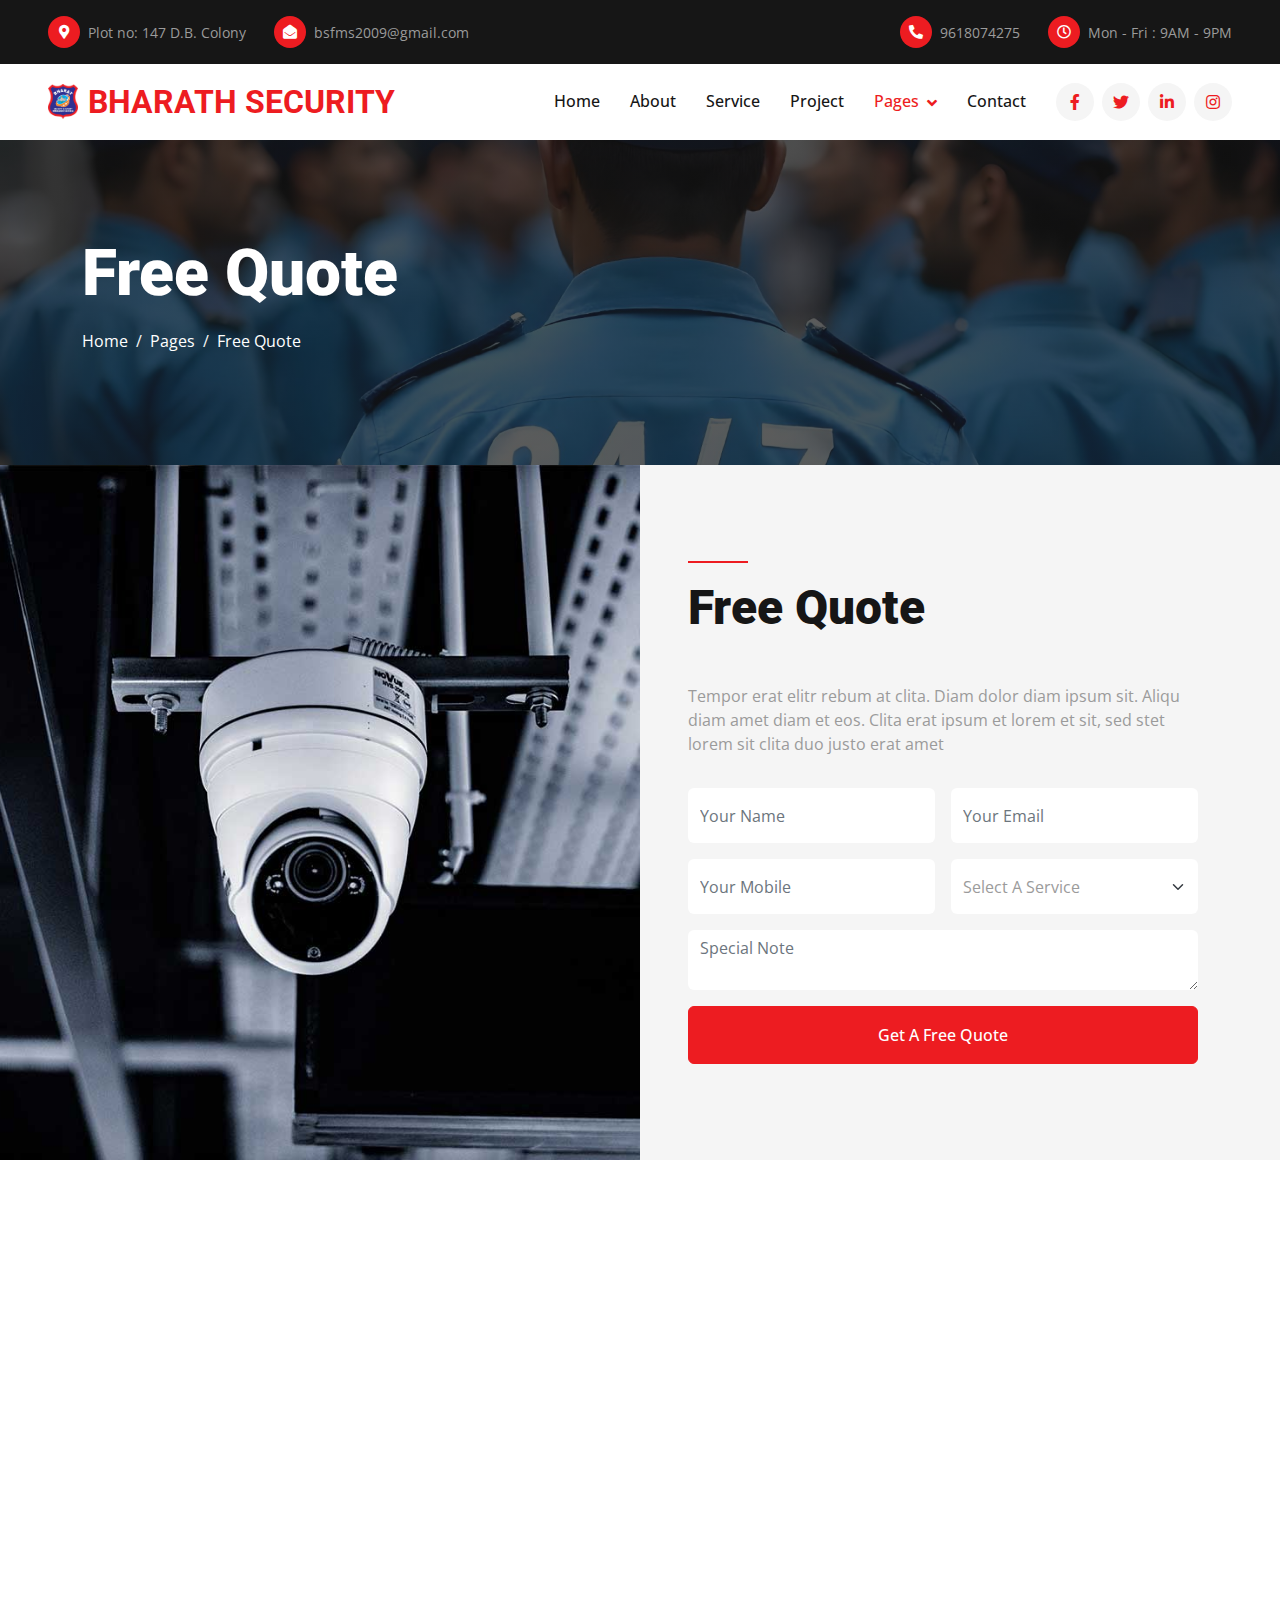
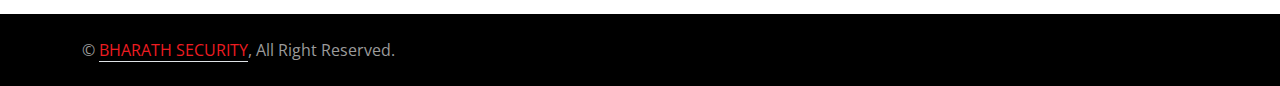
<file: quote.html>
<!DOCTYPE html>
<html lang="en">

<head>
    <meta charset="utf-8">
    <title>BHARATH SECURITY</title>
    <meta content="width=device-width, initial-scale=1.0" name="viewport">
    <meta content="" name="keywords">
    <meta content="" name="description">

    <!-- Favicon -->
    <link href="./img/images/logo.png" rel="icon">

    <!-- Google Web Fonts -->
    <link rel="preconnect" href="https://fonts.googleapis.com">
    <link rel="preconnect" href="https://fonts.gstatic.com" crossorigin>
    <link href="https://fonts.googleapis.com/css2?family=Open+Sans:wght@400;500&family=Roboto:wght@500;700;900&display=swap" rel="stylesheet"> 

    <!-- Icon Font Stylesheet -->
    <link href="https://cdnjs.cloudflare.com/ajax/libs/font-awesome/5.10.0/css/all.min.css" rel="stylesheet">
    <link href="https://cdn.jsdelivr.net/npm/bootstrap-icons@1.4.1/font/bootstrap-icons.css" rel="stylesheet">

    <!-- Libraries Stylesheet -->
    <link href="lib/animate/animate.min.css" rel="stylesheet">
    <link href="lib/owlcarousel/assets/owl.carousel.min.css" rel="stylesheet">
    <link href="lib/lightbox/css/lightbox.min.css" rel="stylesheet">

    <!-- Customized Bootstrap Stylesheet -->
    <link href="css/bootstrap.min.css" rel="stylesheet">

    <!-- Template Stylesheet -->
    <link href="css/style.css" rel="stylesheet">
</head>

<body>
    <!-- Spinner Start -->
    <div id="spinner" class="show bg-white position-fixed translate-middle w-100 vh-100 top-50 start-50 d-flex align-items-center justify-content-center">
        <div class="spinner-border text-primary" style="width: 3rem; height: 3rem;" role="status">
            <span class="sr-only">Loading...</span>
        </div>
    </div>
    <!-- Spinner End -->


    <!-- Topbar Start -->
    <div class="container-fluid bg-dark px-5">
        <div class="row gx-4 d-none d-lg-flex">
            <div class="col-lg-6 text-start">
                <div class="h-100 d-inline-flex align-items-center py-3 me-4">
                    <div class="btn-sm-square rounded-circle bg-primary me-2">
                        <small class="fa fa-map-marker-alt text-white"></small>
                    </div>
                    <small>Plot no: 147 D.B. Colony</small>
                </div>
                <div class="h-100 d-inline-flex align-items-center py-3">
                    <div class="btn-sm-square rounded-circle bg-primary me-2">
                        <small class="fa fa-envelope-open text-white"></small>
                    </div>
                    <small>      bsfms2009@gmail.com</small>
                </div>
            </div>
            <div class="col-lg-6 text-end">
                <div class="h-100 d-inline-flex align-items-center py-3 me-4">
                    <div class="btn-sm-square rounded-circle bg-primary me-2">
                        <small class="fa fa-phone-alt text-white"></small>
                    </div>
                    <small>9618074275</small>
                </div>
                <div class="h-100 d-inline-flex align-items-center py-3">
                    <div class="btn-sm-square rounded-circle bg-primary me-2">
                        <small class="far fa-clock text-white"></small>
                    </div>
                    <small>Mon - Fri : 9AM - 9PM</small>
                </div>
            </div>
        </div>
    </div>
    <!-- Topbar End -->


    <!-- Navbar Start -->
    <nav class="navbar navbar-expand-lg bg-white navbar-light sticky-top p-0 px-4 px-lg-5">
        <a href="index.html" class="navbar-brand d-flex align-items-center">
            <img src="./img/images/logo.png" alt="Logo" style="width: 30px; height: 35px; margin-right: 10px;">
            <h2 class="m-0 text-primary">BHARATH SECURITY</h2>
        </a>
        <button type="button" class="navbar-toggler" data-bs-toggle="collapse" data-bs-target="#navbarCollapse">
            <span class="navbar-toggler-icon"></span>
        </button>
        <div class="collapse navbar-collapse" id="navbarCollapse">
            <div class="navbar-nav ms-auto py-4 py-lg-0">
                <a href="index.html" class="nav-item nav-link">Home</a>
                <a href="about.html" class="nav-item nav-link">About</a>
                <a href="service.html" class="nav-item nav-link">Service</a>
                <a href="project.html" class="nav-item nav-link">Project</a>
                <div class="nav-item dropdown">
                    <a href="#" class="nav-link dropdown-toggle active" data-bs-toggle="dropdown">Pages</a>
                    <div class="dropdown-menu rounded-0 rounded-bottom m-0">
                        <a href="feature.html" class="dropdown-item">Feature</a>
                        <a href="quote.html" class="dropdown-item active">Free Quote</a>
                        <a href="team.html" class="dropdown-item">Our Team</a>
                        <a href="testimonial.html" class="dropdown-item">Testimonial</a>
                        <a href="404.html" class="dropdown-item">404 Page</a>
                    </div>
                </div>
                <a href="contact.html" class="nav-item nav-link">Contact</a>
            </div>
            <div class="h-100 d-lg-inline-flex align-items-center d-none">
                <a class="btn btn-square rounded-circle bg-light text-primary me-2" href=""><i class="fab fa-facebook-f"></i></a>
                <a class="btn btn-square rounded-circle bg-light text-primary me-2" href=""><i class="fab fa-twitter"></i></a>
                <a class="btn btn-square rounded-circle bg-light text-primary me-2" href=""><i class="fab fa-linkedin-in"></i></a>
                <a class="btn btn-square rounded-circle bg-light text-primary me-0" href=""><i class="fab fa-instagram"></i></a>
            </div>
        </div>
    </nav>
    <!-- Navbar End -->


    <!-- Page Header Start -->
    <div class="container-fluid page-header py-5">
        <div class="container py-5">
            <h1 class="display-3 text-white mb-3 animated slideInDown">Free Quote</h1>
            <nav aria-label="breadcrumb animated slideInDown">
                <ol class="breadcrumb">
                    <li class="breadcrumb-item"><a class="text-white" href="#">Home</a></li>
                    <li class="breadcrumb-item"><a class="text-white" href="#">Pages</a></li>
                    <li class="breadcrumb-item text-white active" aria-current="page">Free Quote</li>
                </ol>
            </nav>
        </div>
    </div>
    <!-- Page Header End -->


    <!-- Quote Start -->
    <div class="container-fluid bg-light overflow-hidden px-lg-0">
        <div class="container quote px-lg-0">
            <div class="row g-0 mx-lg-0">
                <div class="col-lg-6 ps-lg-0" style="min-height: 400px;">
                    <div class="position-relative h-100">
                        <img class="position-absolute img-fluid w-100 h-100" src="img/quote.jpg" style="object-fit: cover;" alt="">
                    </div>
                </div>
                <div class="col-lg-6 quote-text py-5 wow fadeIn" data-wow-delay="0.5s">
                    <div class="p-lg-5 pe-lg-0">
                        <div class="bg-primary mb-3" style="width: 60px; height: 2px;"></div>
                        <h1 class="display-5 mb-5">Free Quote</h1>
                        <p class="mb-4 pb-2">Tempor erat elitr rebum at clita. Diam dolor diam ipsum sit. Aliqu diam amet diam et eos. Clita erat ipsum et lorem et sit, sed stet lorem sit clita duo justo erat amet</p>
                        <form>
                            <div class="row g-3">
                                <div class="col-12 col-sm-6">
                                    <input type="text" class="form-control border-0" placeholder="Your Name" style="height: 55px;">
                                </div>
                                <div class="col-12 col-sm-6">
                                    <input type="email" class="form-control border-0" placeholder="Your Email" style="height: 55px;">
                                </div>
                                <div class="col-12 col-sm-6">
                                    <input type="text" class="form-control border-0" placeholder="Your Mobile" style="height: 55px;">
                                </div>
                                <div class="col-12 col-sm-6">
                                    <select class="form-select border-0" style="height: 55px;">
                                        <option selected>Select A Service</option>
                                        <option value="1">Service 1</option>
                                        <option value="2">Service 2</option>
                                        <option value="3">Service 3</option>
                                    </select>
                                </div>
                                <div class="col-12">
                                    <textarea class="form-control border-0" placeholder="Special Note"></textarea>
                                </div>
                                <div class="col-12">
                                    <button class="btn btn-primary w-100 py-3" type="submit">Get A Free Quote</button>
                                </div>
                            </div>
                        </form>
                    </div>
                </div>
            </div>
        </div>
    </div>
    <!-- Quote End -->
        

    <!-- Footer Start -->
    <div class="container-fluid bg-dark text-secondary footer py-5 wow fadeIn" data-wow-delay="0.1s">
        <div class="container py-5">
            <div class="row g-5">
                <div class="col-lg-3 col-md-6">
                    <h5 class="text-light mb-4">Address</h5>
                    <p class="mb-2"><i class="fa fa-map-marker-alt me-3"></i>Plot No. 147, D.B. Colony, Dulapally Road, Near Sub-Station, IDA Jeedimetla, Hyderabad - 500 055 T.S.</p>
                    <p class="mb-2"><i class="fa fa-phone-alt me-3"></i>9618074275 , 9494337426</p>
                    <p class="mb-2"><i class="fa fa-envelope me-3"></i>bsfms2009@gmail.com</p>
                    <div class="d-flex pt-2">
                        <a class="btn btn-square btn-outline-secondary rounded-circle me-2" href=""><i class="fab fa-twitter"></i></a>
                        <a class="btn btn-square btn-outline-secondary rounded-circle me-2" href=""><i class="fab fa-facebook-f"></i></a>
                        <a class="btn btn-square btn-outline-secondary rounded-circle me-2" href=""><i class="fab fa-youtube"></i></a>
                        <a class="btn btn-square btn-outline-secondary rounded-circle me-2" href=""><i class="fab fa-linkedin-in"></i></a>
                    </div>
                </div>
                <div class="col-lg-3 col-md-6">
                    <h5 class="text-light mb-4">Services</h5>
                    <a class="btn btn-link" href="">Business Security</a>
                    <a class="btn btn-link" href="">Fire Detection</a>
                    <a class="btn btn-link" href="">Alarm Systems</a>
                    <a class="btn btn-link" href="">CCTV & Video</a>
                    <a class="btn btn-link" href="">Smart Home</a>
                </div>
                <div class="col-lg-3 col-md-6">
                    <h5 class="text-light mb-4">Quick Links</h5>
                    <a class="btn btn-link" href="">About Us</a>
                    <a class="btn btn-link" href="">Contact Us</a>
                    <a class="btn btn-link" href="">Our Services</a>
                    <a class="btn btn-link" href="">Terms & Condition</a>
                    <a class="btn btn-link" href="">Support</a>
                </div>
                <div class="col-lg-3 col-md-6">
                    <h5 class="text-light mb-4">Newsletter</h5>
                    <p>Dolor amet sit justo amet elitr clita ipsum elitr est.</p>
                    <div class="position-relative w-100">
                        <input class="form-control bg-transparent border-secondary w-100 py-3 ps-4 pe-5" type="text" placeholder="Your email">
                        <button type="button" class="btn btn-primary py-2 position-absolute top-0 end-0 mt-2 me-2">SignUp</button>
                    </div>
                </div>
            </div>
        </div>
    </div>
    <!-- Footer End -->


    <!-- Copyright Start -->
    <div class="container-fluid py-4" style="background: #000000;">
        <div class="container">
            <div class="row">
                <div class="col-md-6 text-center text-md-start mb-3 mb-md-0">
                    &copy; <a class="border-bottom" href="#">BHARATH SECURITY</a>, All Right Reserved.
                </div>
                <div class="col-md-6 text-center text-md-end">
                    <!--/*** This template is free as long as you keep the footer author’s credit link/attribution link/backlink. If you'd like to use the template without the footer author’s credit link/attribution link/backlink, you can purchase the Credit Removal License from "https://htmlcodex.com/credit-removal". Thank you for your support. ***/-->
                    <!-- Designed By <a class="border-bottom" href="https://htmlcodex.com">HTML Codex</a> -->
                </div>
            </div>
        </div>
    </div>
    <!-- Copyright End -->


    <!-- Back to Top -->
    <!-- <a href="#" class="btn btn-lg btn-primary btn-lg-square rounded-circle back-to-top"><i class="bi bi-arrow-up"></i></a> -->


    <!-- JavaScript Libraries -->
    <script src="https://code.jquery.com/jquery-3.4.1.min.js"></script>
    <script src="https://cdn.jsdelivr.net/npm/bootstrap@5.0.0/dist/js/bootstrap.bundle.min.js"></script>
    <script src="lib/wow/wow.min.js"></script>
    <script src="lib/easing/easing.min.js"></script>
    <script src="lib/waypoints/waypoints.min.js"></script>
    <script src="lib/counterup/counterup.min.js"></script>
    <script src="lib/owlcarousel/owl.carousel.min.js"></script>
    <script src="lib/isotope/isotope.pkgd.min.js"></script>
    <script src="lib/lightbox/js/lightbox.min.js"></script>

    <!-- Template Javascript -->
    <script src="js/main.js"></script>
</body>

</html>
</file>
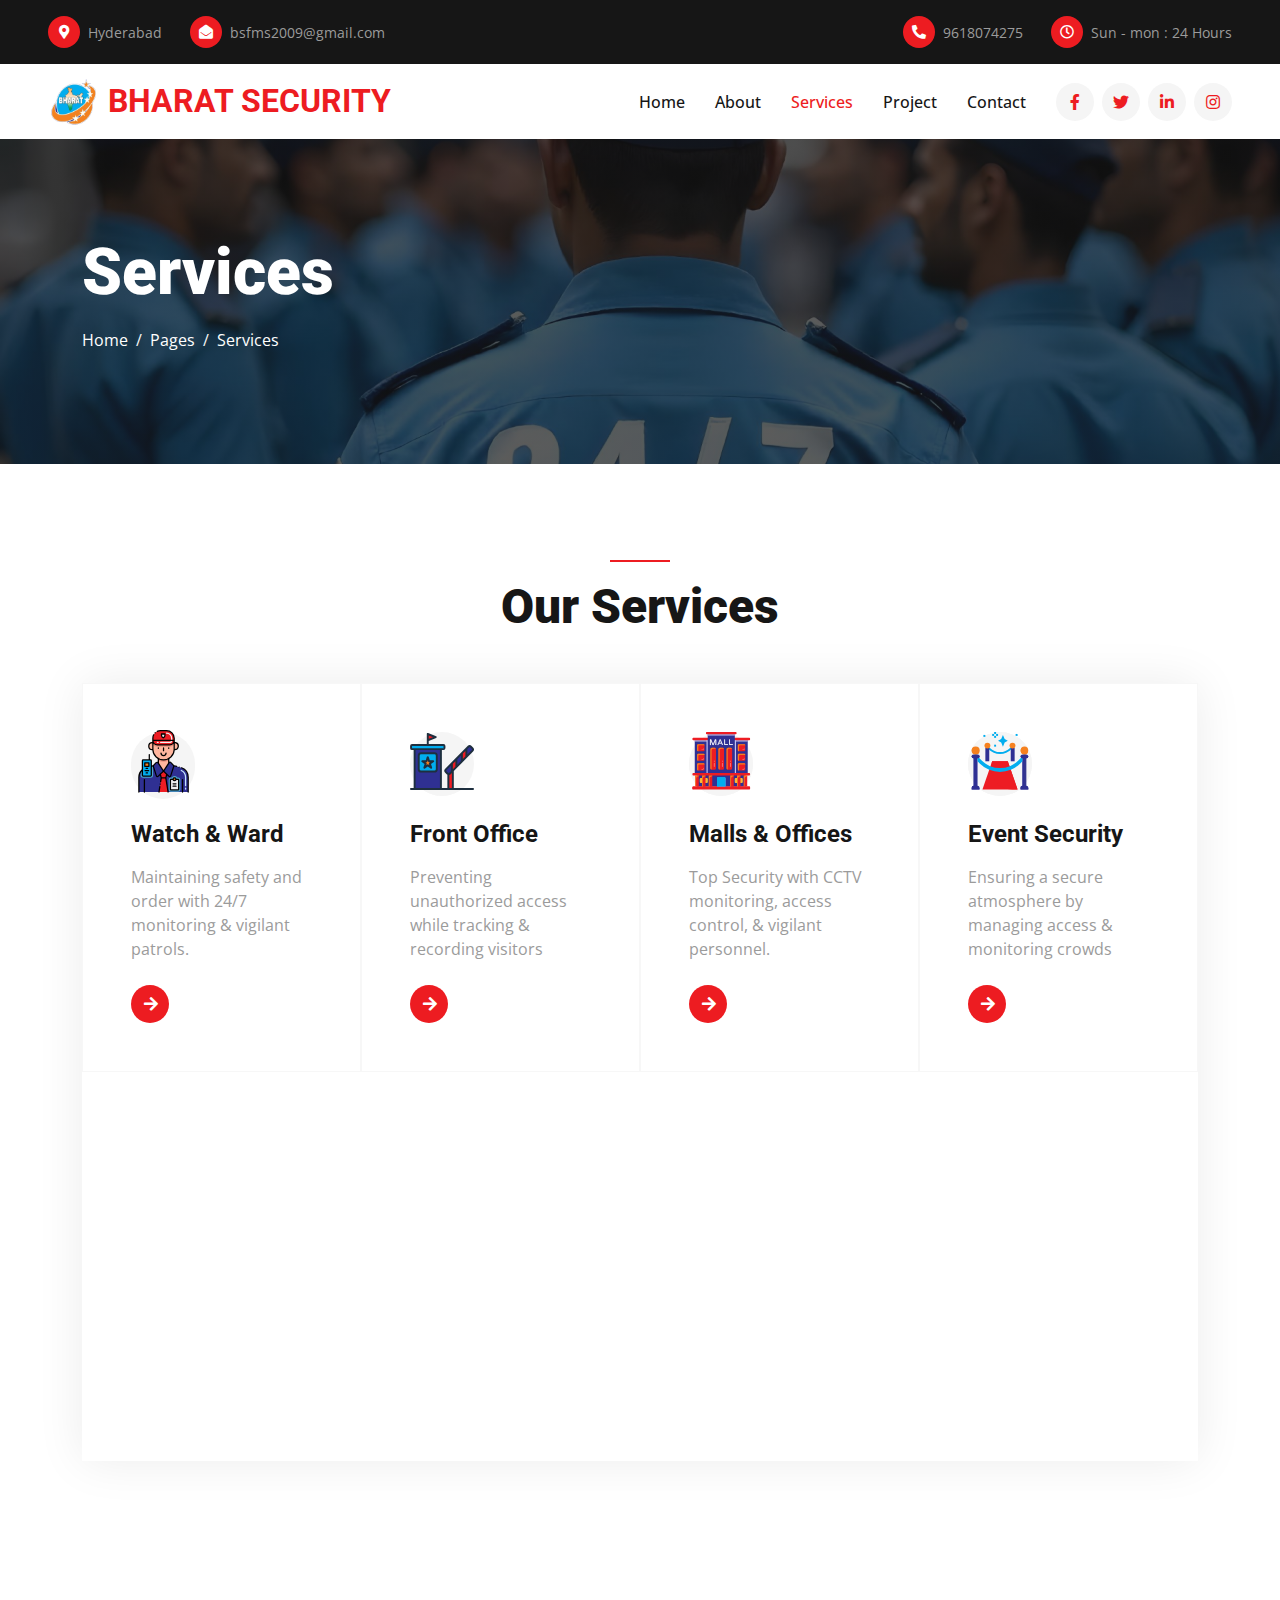
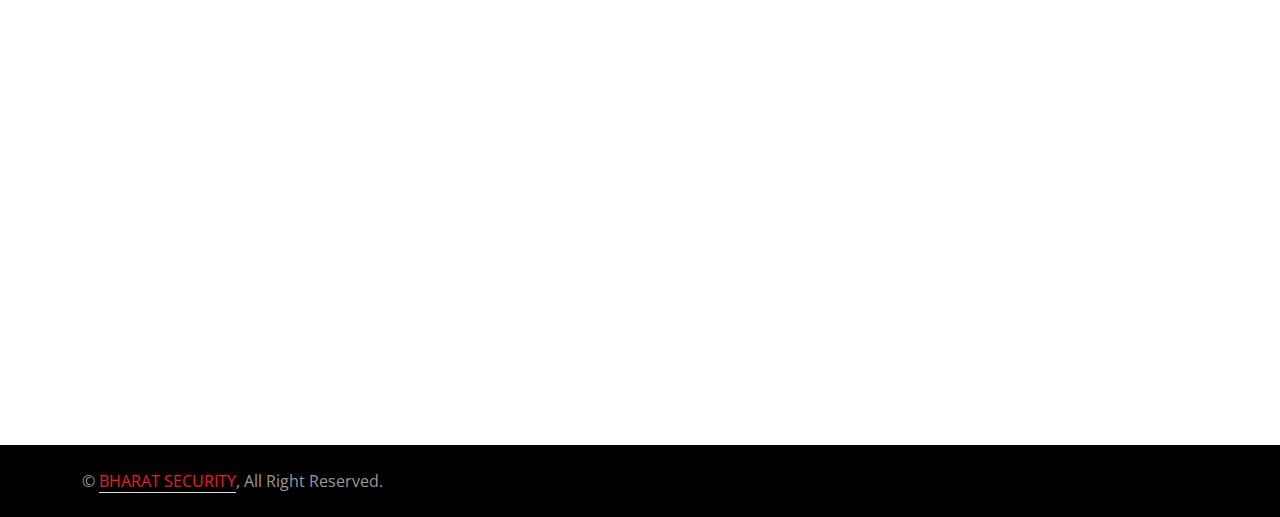
<file: service.html>
<!DOCTYPE html>
<html lang="en">

<head>
    <meta charset="utf-8">
    <title>BHARAT SECURITY</title>
    <meta content="width=device-width, initial-scale=1.0" name="viewport">
    <meta content="" name="keywords">
    <meta content="" name="description">

    <!-- Favicon -->
    <link href="./img/logo-bharat-3.jpg" rel="icon">

    <!-- Google Web Fonts -->
    <link rel="preconnect" href="https://fonts.googleapis.com">
    <link rel="preconnect" href="https://fonts.gstatic.com" crossorigin>
    <link href="https://fonts.googleapis.com/css2?family=Open+Sans:wght@400;500&family=Roboto:wght@500;700;900&display=swap" rel="stylesheet"> 

    <!-- Icon Font Stylesheet -->
    <link href="https://cdnjs.cloudflare.com/ajax/libs/font-awesome/5.10.0/css/all.min.css" rel="stylesheet">
    <link href="https://cdn.jsdelivr.net/npm/bootstrap-icons@1.4.1/font/bootstrap-icons.css" rel="stylesheet">

    <!-- Libraries Stylesheet -->
    <link href="lib/animate/animate.min.css" rel="stylesheet">
    <link href="lib/owlcarousel/assets/owl.carousel.min.css" rel="stylesheet">
    <link href="lib/lightbox/css/lightbox.min.css" rel="stylesheet">

    <!-- Customized Bootstrap Stylesheet -->
    <link href="css/bootstrap.min.css" rel="stylesheet">

    <!-- Template Stylesheet -->
    <link href="css/style.css" rel="stylesheet">

    <style>
      .navbar-toggler {
    position: absolute;
    top: 4;
    right: 0;
}
    </style>
</head>

<body>
    <!-- Spinner Start -->
    <div id="spinner" class="show bg-white position-fixed translate-middle w-100 vh-100 top-50 start-50 d-flex align-items-center justify-content-center">
        <div class="spinner-border text-primary" style="width: 3rem; height: 3rem;" role="status">
            <span class="sr-only">Loading...</span>
        </div>
    </div>
    <!-- Spinner End -->


    
    <!-- Topbar Start -->
    <div class="container-fluid bg-dark px-5">
      <div class="row gx-4 d-none d-lg-flex">
        <div class="col-lg-6 text-start">
          <div class="h-100 d-inline-flex align-items-center py-3 me-4">
            <div class="btn-sm-square rounded-circle bg-primary me-2">
              <small class="fa fa-map-marker-alt text-white"></small>
            </div>
            <small>Hyderabad</small>
          </div>
          <div class="h-100 d-inline-flex align-items-center py-3">
            <div class="btn-sm-square rounded-circle bg-primary me-2">
              <small class="fa fa-envelope-open text-white"></small>
            </div>
            <small>bsfms2009@gmail.com</small>
          </div>
        </div>
        <div class="col-lg-6 text-end">
          <div class="h-100 d-inline-flex align-items-center py-3 me-4">
            <div class="btn-sm-square rounded-circle bg-primary me-2">
              <small class="fa fa-phone-alt text-white"></small>
            </div>
            <small>9618074275</small>
          </div>
          <div class="h-100 d-inline-flex align-items-center py-3">
            <div class="btn-sm-square rounded-circle bg-primary me-2">
              <small class="far fa-clock text-white"></small>
            </div>
            <small>Sun - mon : 24 Hours</small>
          </div>
        </div>
      </div>
    </div>
    <!-- Topbar End -->

    <!-- Navbar Start -->
    <nav class="navbar navbar-expand-lg bg-white navbar-light sticky-top p-0 px-4 px-lg-5">
        <a href="index.html" class="navbar-brand d-flex align-items-center">
            <img  src="./img/logo-bharat-3.jpg" alt="Logo" style="width: 50px; height: 55px; margin-right: 10px">
            <h2 class="m-0 text-primary">BHARAT SECURITY</h2>
        </a>
        <button
        type="button"
        class="navbar-toggler"
        data-bs-toggle="collapse"
        data-bs-target="#navbarCollapse"
        aria-controls="navbarCollapse"
        aria-expanded="false"
        aria-label="Toggle navigation"
      >
        <span class="navbar-toggler-icon"></span>
      </button>
        <div class="collapse navbar-collapse" id="navbarCollapse">
            <div class="navbar-nav ms-auto py-4 py-lg-0">
                <a href="index.html" class="nav-item nav-link">Home</a>
                <a href="about.html" class="nav-item nav-link">About</a>
                <a href="service.html" class="nav-item nav-link active">Services</a>
                <a href="project.html" class="nav-item nav-link">Project</a>
                <!-- <div class="nav-item dropdown">
                    <a href="#" class="nav-link dropdown-toggle" data-bs-toggle="dropdown">Pages</a>
                    <div class="dropdown-menu rounded-0 rounded-bottom m-0">
                        <a href="feature.html" class="dropdown-item">Feature</a>
                        <a href="quote.html" class="dropdown-item">Free Quote</a>
                        <a href="team.html" class="dropdown-item">Our Team</a>
                        <a href="testimonial.html" class="dropdown-item">Testimonial</a>
                        <a href="404.html" class="dropdown-item">404 Page</a>
                    </div>
                </div> -->
                <a href="contact.html" class="nav-item nav-link">Contact</a>
            </div>
            <div class="h-100 d-lg-inline-flex align-items-center d-none">
                <a class="btn btn-square rounded-circle bg-light text-primary me-2" href=""><i class="fab fa-facebook-f"></i></a>
                <a class="btn btn-square rounded-circle bg-light text-primary me-2" href=""><i class="fab fa-twitter"></i></a>
                <a class="btn btn-square rounded-circle bg-light text-primary me-2" href=""><i class="fab fa-linkedin-in"></i></a>
                <a class="btn btn-square rounded-circle bg-light text-primary me-0" href=""><i class="fab fa-instagram"></i></a>
            </div>
        </div>
    </nav>
    <!-- Navbar End -->


    <!-- Page Header Start -->
    <div class="container-fluid page-header py-5 mb-5">
        <div class="container py-5">
            <h1 class="display-3 text-white mb-3 animated slideInDown">Services</h1>
            <nav aria-label="breadcrumb animated slideInDown">
                <ol class="breadcrumb">
                    <li class="breadcrumb-item"><a class="text-white" href="#">Home</a></li>
                    <li class="breadcrumb-item"><a class="text-white" href="#">Pages</a></li>
                    <li class="breadcrumb-item text-white active" aria-current="page">Services</li>
                </ol>
            </nav>
        </div>
    </div>
    <!-- Page Header End -->

 <!-- Service Start -->
 <div class="container-xxl py-5">
  <div class="container">
    <div class="text-center">
      <div
        class="bg-primary mb-3 mx-auto"
        style="width: 60px; height: 2px"
      ></div>
      <h1 class="display-5 mb-5">Our Services</h1>
    </div>
    <div class="row g-0 service-row">
      <div class="col-md-6 col-lg-3 wow fadeIn" data-wow-delay="0.7s">
        <div class="service-item border h-100 p-5">
          <div
            class="btn-square bg-light rounded-circle mb-4"
            style="width: 64px; height: 64px"
          >
            <img class="img-fluid" src="img/Group-408.svg" alt="Icon" />
          </div>
          <h4 class="mb-3">Watch & Ward</h4>
          <p class="mb-4">
            Maintaining safety and order with 24/7 monitoring & vigilant
            patrols.
          </p>
          <a class="btn" href="contact.html"
            ><i class="fa fa-arrow-right text-white me-3"></i>Contact Us</a
          >
        </div>
      </div>
      <div class="col-md-6 col-lg-3 wow fadeIn" data-wow-delay="0.5s">
        <div class="service-item border h-100 p-5">
          <div
            class="btn-square bg-light rounded-circle mb-4"
            style="width: 64px; height: 64px"
          >
            <img class="img-fluid" src="img/Group-407.svg" alt="Icon" />
          </div>
          <h4 class="mb-3">Front Office</h4>
          <p class="mb-4">
            Preventing unauthorized access while tracking & recording
            visitors
          </p>
          <a class="btn" href="contact.html"
            ><i class="fa fa-arrow-right text-white me-3"></i>Contact Us</a
          >
        </div>
      </div>
      <div class="col-md-6 col-lg-3 wow fadeIn" data-wow-delay="0.3s">
        <div class="service-item border h-100 p-5">
          <div
            class="btn-square bg-light rounded-circle mb-4"
            style="width: 64px; height: 64px"
          >
            <img class="img-fluid" src="img/Group-406.svg" alt="Icon" />
          </div>
          <h4 class="mb-3">Malls & Offices</h4>
          <p class="mb-4">
            Top Security with CCTV monitoring, access control, & vigilant
            personnel.
          </p>
          <a class="btn" href="contact.html"
            ><i class="fa fa-arrow-right text-white me-3"></i>Contact Us</a
          >
        </div>
      </div>
      <div class="col-md-6 col-lg-3 wow fadeIn" data-wow-delay="0.1s">
        <div class="service-item border h-100 p-5">
          <div
            class="btn-square bg-light rounded-circle mb-4"
            style="width: 64px; height: 64px"
          >
            <img class="img-fluid" src="img/Group-405.svg" alt="Icon" />
          </div>
          <h4 class="mb-3">Event Security</h4>
          <p class="mb-4">
            Ensuring a secure atmosphere by managing access & monitoring
            crowds
          </p>
          <a class="btn" href="contact.html"
            ><i class="fa fa-arrow-right text-white me-3"></i>Contact Us</a
          >
        </div>
      </div>

      <div class="col-md-6 col-lg-3 wow fadeIn" data-wow-delay="0.7s">
        <div class="service-item border h-100 p-5">
          <div
            class="btn-square bg-light rounded-circle mb-4"
            style="width: 64px; height: 64px"
          >
            <img class="img-fluid" src="img/Group-404.svg" alt="Icon" />
          </div>
          <h4 class="mb-3">Female Guards</h4>
          <p class="mb-4">
            Delivering sensitive and professional security services tailored
            for women’s safety.
          </p>
          <a class="btn" href="contact.html"
            ><i class="fa fa-arrow-right text-white me-3"></i>Contact Us</a
          >
        </div>
      </div>
      <div class="col-md-6 col-lg-3 wow fadeIn" data-wow-delay="0.7s">
        <div class="service-item border h-100 p-5">
          <div
            class="btn-square bg-light rounded-circle mb-4"
            style="width: 64px; height: 64px"
          >
            <img class="img-fluid" src="img/Group-403.svg" alt="Icon" />
          </div>
          <h4 class="mb-3">Parking Control</h4>
          <p class="mb-4">
            Facilitating orderly parking and eliminating congestion,
            confusion, and hassles
          </p>
          <a class="btn" href="contact.html"
            ><i class="fa fa-arrow-right text-white me-3"></i>Contact Us</a
          >
        </div>
      </div>
      <div class="col-md-6 col-lg-3 wow fadeIn" data-wow-delay="0.7s">
        <div class="service-item border h-100 p-5">
          <div
            class="btn-square bg-light rounded-circle mb-4"
            style="width: 64px; height: 64px"
          >
            <img class="img-fluid" src="img/Group-402.svg" alt="Icon" />
          </div>
          <h4 class="mb-3">House Keeping</h4>
          <p class="mb-4">
            Ensuring hygiene through trained personnel for a clean
            environment
          </p>
          <a class="btn" href="contact.html"
            ><i class="fa fa-arrow-right text-white me-3"></i>Contact Us</a
          >
        </div>
      </div>
      <div class="col-md-6 col-lg-3 wow fadeIn" data-wow-delay="0.7s">
        <div class="service-item border h-100 p-5">
          <div
            class="btn-square bg-light rounded-circle mb-4"
            style="width: 64px; height: 64px"
          >
            <img class="img-fluid" src="img/Group-401.svg" alt="Icon" />
          </div>
          <h4 class="mb-3">Man Power</h4>
          <p class="mb-4">
            Supplementing your team with personnel for security and
            operational needs.
          </p>
          <a class="btn" href="contact.html"
            ><i class="fa fa-arrow-right text-white me-3"></i>Contact Us</a
          >
        </div>
      </div>
    </div>
  </div>
</div>
<!-- Service End -->

  

    <!-- Footer Start -->
    <div
      class="container-fluid bg-dark text-secondary footer mt-5 py-5 wow fadeIn"
      data-wow-delay="0.1s"
    >
      <div class="container py-5">
        <div class="row g-5">
          <div class="col-lg-5 col-md-12">
            <h5 class="text-light mb-4">Address</h5>
            <p class="mb-2">
              <i class="fa fa-map-marker-alt me-3"></i>Plot No. 147, D.P.
              Colony, Dulapally Road, Near Sub-Station, IDA Jeedimetla,
              Hyderabad - 500 055 T.S.
            </p>
            <p class="mb-2">
              <i class="fa fa-phone-alt me-3"></i>9618074275 ,  9494337426

            </p>
            <p class="mb-2">
              <i class="fa fa-envelope me-3"></i>bsfms2009@gmail.com
            </p>
            <div class="d-flex pt-2">
              <a
                class="btn btn-square btn-outline-secondary rounded-circle me-2"
                href=""
                ><i class="fab fa-twitter"></i
              ></a>
              <a
                class="btn btn-square btn-outline-secondary rounded-circle me-2"
                href=""
                ><i class="fab fa-facebook-f"></i
              ></a>
              <a
                class="btn btn-square btn-outline-secondary rounded-circle me-2"
                href=""
                ><i class="fab fa-youtube"></i
              ></a>
              <a
                class="btn btn-square btn-outline-secondary rounded-circle me-2"
                href=""
                ><i class="fab fa-linkedin-in"></i
              ></a>
            </div>
          </div>
          <div class="col-lg-3 col-md-6">
            <h5 class="text-light mb-4">Services</h5>
            <a class="btn btn-link" href="contact.html">Watch & Ward</a>
            <a class="btn btn-link" href="contact.html">Front Office</a>
            <a class="btn btn-link" href="contact.html">Malls & Offices</a>
            <a class="btn btn-link" href="contact.html">Event Security</a>
            <a class="btn btn-link" href="contact.html">Female Guards</a>
            <a class="btn btn-link" href="contact.html">Parking Control</a>
            <a class="btn btn-link" href="contact.html">House Keeping</a>
            <a class="btn btn-link" href="contact.html">Man Power</a>
          </div>
          <div class="col-lg-4 col-md-12">
            <h5 class="text-light mb-4">Quick Links</h5>
            <a class="btn btn-link" href="about.html">About Us</a>
            <a class="btn btn-link" href="contact.html">Contact Us</a>
            <a class="btn btn-link" href="service.html">Our Services</a>
            <!-- <a class="btn btn-link" href="">Terms & Condition</a>
            <a class="btn btn-link" href="">Support</a> -->
          </div>
      
        </div>
      </div>
    </div>
    <!-- Footer End -->


    <!-- Copyright Start -->
    <div class="container-fluid py-4" style="background: #000000;">
        <div class="container">
            <div class="row">
                <div class="col-md-6 text-center text-md-start mb-3 mb-md-0">
                    &copy; <a class="border-bottom" href="#">BHARAT SECURITY</a>, All Right Reserved.
                </div>
                <div class="col-md-6 text-center text-md-end">
                    <!--/*** This template is free as long as you keep the footer author’s credit link/attribution link/backlink. If you'd like to use the template without the footer author’s credit link/attribution link/backlink, you can purchase the Credit Removal License from "https://htmlcodex.com/credit-removal". Thank you for your support. ***/-->
                    <!-- Designed By <a class="border-bottom" href="https://htmlcodex.com">HTML Codex</a> -->
                </div>
            </div>
        </div>
    </div>
    <!-- Copyright End -->


    <!-- Back to Top -->
    <!-- <a href="#" class="btn btn-lg btn-primary btn-lg-square rounded-circle back-to-top"><i class="bi bi-arrow-up"></i></a> -->


    <!-- JavaScript Libraries -->
    <script src="https://code.jquery.com/jquery-3.4.1.min.js"></script>
    <script src="https://cdn.jsdelivr.net/npm/bootstrap@5.0.0/dist/js/bootstrap.bundle.min.js"></script>
    <script src="lib/wow/wow.min.js"></script>
    <script src="lib/easing/easing.min.js"></script>
    <script src="lib/waypoints/waypoints.min.js"></script>
    <script src="lib/counterup/counterup.min.js"></script>
    <script src="lib/owlcarousel/owl.carousel.min.js"></script>
    <script src="lib/isotope/isotope.pkgd.min.js"></script>
    <script src="lib/lightbox/js/lightbox.min.js"></script>

    <!-- Template Javascript -->
    <script src="js/main.js"></script>
</body>

</html>
</file>
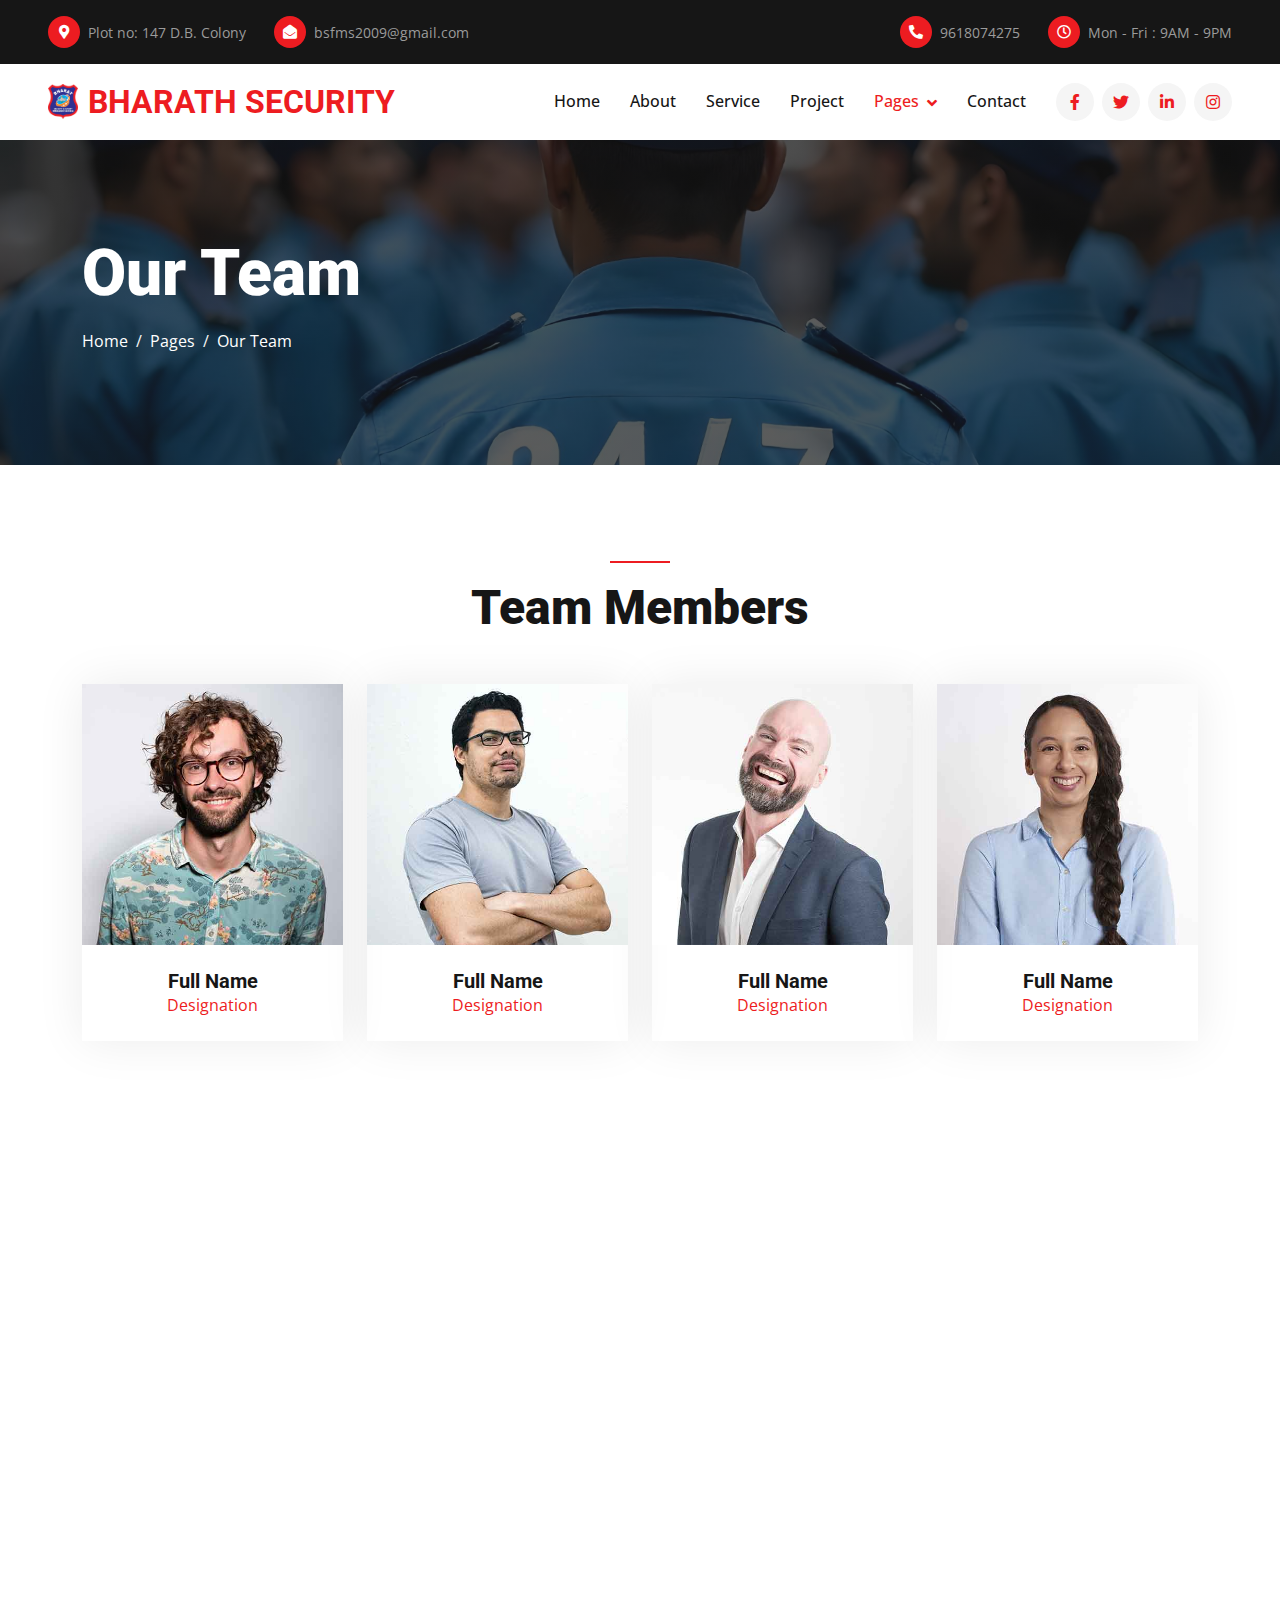
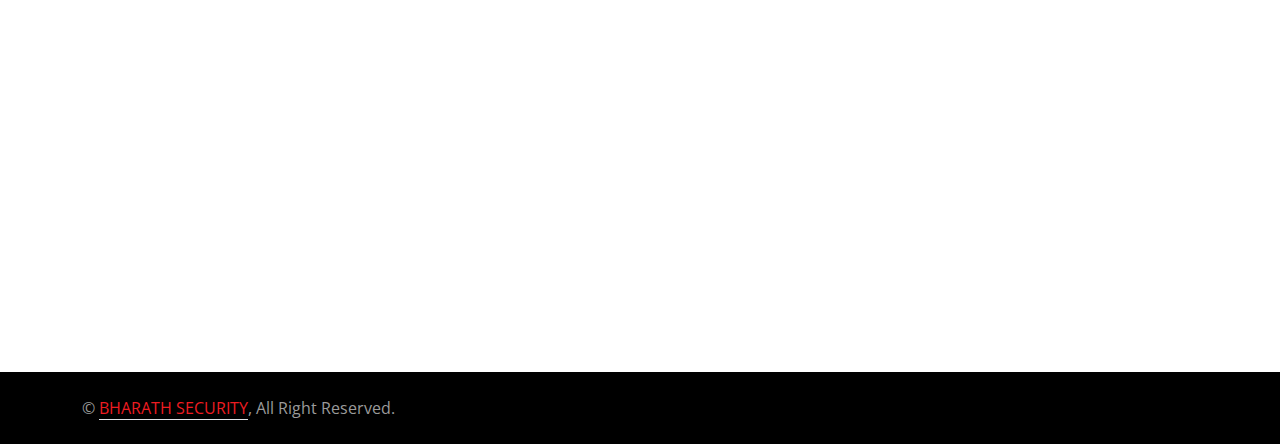
<file: team.html>
<!DOCTYPE html>
<html lang="en">

<head>
    <meta charset="utf-8">
    <title>BHARATH SECURITY</title>
    <meta content="width=device-width, initial-scale=1.0" name="viewport">
    <meta content="" name="keywords">
    <meta content="" name="description">

    <!-- Favicon -->
    <link href="./img/images/logo.png" rel="icon">

    <!-- Google Web Fonts -->
    <link rel="preconnect" href="https://fonts.googleapis.com">
    <link rel="preconnect" href="https://fonts.gstatic.com" crossorigin>
    <link href="https://fonts.googleapis.com/css2?family=Open+Sans:wght@400;500&family=Roboto:wght@500;700;900&display=swap" rel="stylesheet"> 

    <!-- Icon Font Stylesheet -->
    <link href="https://cdnjs.cloudflare.com/ajax/libs/font-awesome/5.10.0/css/all.min.css" rel="stylesheet">
    <link href="https://cdn.jsdelivr.net/npm/bootstrap-icons@1.4.1/font/bootstrap-icons.css" rel="stylesheet">

    <!-- Libraries Stylesheet -->
    <link href="lib/animate/animate.min.css" rel="stylesheet">
    <link href="lib/owlcarousel/assets/owl.carousel.min.css" rel="stylesheet">
    <link href="lib/lightbox/css/lightbox.min.css" rel="stylesheet">

    <!-- Customized Bootstrap Stylesheet -->
    <link href="css/bootstrap.min.css" rel="stylesheet">

    <!-- Template Stylesheet -->
    <link href="css/style.css" rel="stylesheet">
</head>

<body>
    <!-- Spinner Start -->
    <div id="spinner" class="show bg-white position-fixed translate-middle w-100 vh-100 top-50 start-50 d-flex align-items-center justify-content-center">
        <div class="spinner-border text-primary" style="width: 3rem; height: 3rem;" role="status">
            <span class="sr-only">Loading...</span>
        </div>
    </div>
    <!-- Spinner End -->


    <!-- Topbar Start -->
    <div class="container-fluid bg-dark px-5">
        <div class="row gx-4 d-none d-lg-flex">
            <div class="col-lg-6 text-start">
                <div class="h-100 d-inline-flex align-items-center py-3 me-4">
                    <div class="btn-sm-square rounded-circle bg-primary me-2">
                        <small class="fa fa-map-marker-alt text-white"></small>
                    </div>
                    <small>Plot no: 147 D.B. Colony</small>
                </div>
                <div class="h-100 d-inline-flex align-items-center py-3">
                    <div class="btn-sm-square rounded-circle bg-primary me-2">
                        <small class="fa fa-envelope-open text-white"></small>
                    </div>
                    <small>     bsfms2009@gmail.com</small>
                </div>
            </div>
            <div class="col-lg-6 text-end">
                <div class="h-100 d-inline-flex align-items-center py-3 me-4">
                    <div class="btn-sm-square rounded-circle bg-primary me-2">
                        <small class="fa fa-phone-alt text-white"></small>
                    </div>
                    <small>9618074275 </small>
                </div>
                <div class="h-100 d-inline-flex align-items-center py-3">
                    <div class="btn-sm-square rounded-circle bg-primary me-2">
                        <small class="far fa-clock text-white"></small>
                    </div>
                    <small>Mon - Fri : 9AM - 9PM</small>
                </div>
            </div>
        </div>
    </div>
    <!-- Topbar End -->


    <!-- Navbar Start -->
    <nav class="navbar navbar-expand-lg bg-white navbar-light sticky-top p-0 px-4 px-lg-5">
        <a href="index.html" class="navbar-brand d-flex align-items-center">
            <img src="./img/images/logo.png" alt="Logo" style="width: 30px; height: 35px; margin-right: 10px;">
            <h2 class="m-0 text-primary">BHARATH SECURITY</h2>
        </a>
        <button type="button" class="navbar-toggler" data-bs-toggle="collapse" data-bs-target="#navbarCollapse">
            <span class="navbar-toggler-icon"></span>
        </button>
        <div class="collapse navbar-collapse" id="navbarCollapse">
            <div class="navbar-nav ms-auto py-4 py-lg-0">
                <a href="index.html" class="nav-item nav-link">Home</a>
                <a href="about.html" class="nav-item nav-link">About</a>
                <a href="service.html" class="nav-item nav-link">Service</a>
                <a href="project.html" class="nav-item nav-link">Project</a>
                <div class="nav-item dropdown">
                    <a href="#" class="nav-link dropdown-toggle active" data-bs-toggle="dropdown">Pages</a>
                    <div class="dropdown-menu rounded-0 rounded-bottom m-0">
                        <a href="feature.html" class="dropdown-item">Feature</a>
                        <a href="quote.html" class="dropdown-item">Free Quote</a>
                        <a href="team.html" class="dropdown-item active">Our Team</a>
                        <a href="testimonial.html" class="dropdown-item">Testimonial</a>
                        <a href="404.html" class="dropdown-item">404 Page</a>
                    </div>
                </div>
                <a href="contact.html" class="nav-item nav-link">Contact</a>
            </div>
            <div class="h-100 d-lg-inline-flex align-items-center d-none">
                <a class="btn btn-square rounded-circle bg-light text-primary me-2" href=""><i class="fab fa-facebook-f"></i></a>
                <a class="btn btn-square rounded-circle bg-light text-primary me-2" href=""><i class="fab fa-twitter"></i></a>
                <a class="btn btn-square rounded-circle bg-light text-primary me-2" href=""><i class="fab fa-linkedin-in"></i></a>
                <a class="btn btn-square rounded-circle bg-light text-primary me-0" href=""><i class="fab fa-instagram"></i></a>
            </div>
        </div>
    </nav>
    <!-- Navbar End -->


    <!-- Page Header Start -->
    <div class="container-fluid page-header py-5 mb-5">
        <div class="container py-5">
            <h1 class="display-3 text-white mb-3 animated slideInDown">Our Team</h1>
            <nav aria-label="breadcrumb animated slideInDown">
                <ol class="breadcrumb">
                    <li class="breadcrumb-item"><a class="text-white" href="#">Home</a></li>
                    <li class="breadcrumb-item"><a class="text-white" href="#">Pages</a></li>
                    <li class="breadcrumb-item text-white active" aria-current="page">Our Team</li>
                </ol>
            </nav>
        </div>
    </div>
    <!-- Page Header End -->


    <!-- Team Start -->
    <div class="container-xxl py-5">
        <div class="container">
            <div class="text-center wow fadeInUp" data-wow-delay="0.1s">
                <div class="bg-primary mb-3 mx-auto" style="width: 60px; height: 2px;"></div>
                <h1 class="display-5 mb-5">Team Members</h1>
            </div>
            <div class="row g-4">
                <div class="col-lg-3 col-md-6 wow fadeInUp" data-wow-delay="0.1s">
                    <div class="team-item">
                        <div class="overflow-hidden position-relative">
                            <img class="img-fluid" src="img/team-1.jpg" alt="">
                            <div class="team-social">
                                <a class="btn btn-square btn-dark rounded-circle m-1" href=""><i class="fab fa-facebook-f"></i></a>
                                <a class="btn btn-square btn-dark rounded-circle m-1" href=""><i class="fab fa-twitter"></i></a>
                                <a class="btn btn-square btn-dark rounded-circle m-1" href=""><i class="fab fa-instagram"></i></a>
                            </div>
                        </div>
                        <div class="text-center p-4">
                            <h5 class="mb-0">Full Name</h5>
                            <span class="text-primary">Designation</span>
                        </div>
                    </div>
                </div>
                <div class="col-lg-3 col-md-6 wow fadeInUp" data-wow-delay="0.3s">
                    <div class="team-item">
                        <div class="overflow-hidden position-relative">
                            <img class="img-fluid" src="img/team-2.jpg" alt="">
                            <div class="team-social">
                                <a class="btn btn-square btn-dark rounded-circle m-1" href=""><i class="fab fa-facebook-f"></i></a>
                                <a class="btn btn-square btn-dark rounded-circle m-1" href=""><i class="fab fa-twitter"></i></a>
                                <a class="btn btn-square btn-dark rounded-circle m-1" href=""><i class="fab fa-instagram"></i></a>
                            </div>
                        </div>
                        <div class="text-center p-4">
                            <h5 class="mb-0">Full Name</h5>
                            <span class="text-primary">Designation</span>
                        </div>
                    </div>
                </div>
                <div class="col-lg-3 col-md-6 wow fadeInUp" data-wow-delay="0.5s">
                    <div class="team-item">
                        <div class="overflow-hidden position-relative">
                            <img class="img-fluid" src="img/team-3.jpg" alt="">
                            <div class="team-social">
                                <a class="btn btn-square btn-dark rounded-circle m-1" href=""><i class="fab fa-facebook-f"></i></a>
                                <a class="btn btn-square btn-dark rounded-circle m-1" href=""><i class="fab fa-twitter"></i></a>
                                <a class="btn btn-square btn-dark rounded-circle m-1" href=""><i class="fab fa-instagram"></i></a>
                            </div>
                        </div>
                        <div class="text-center p-4">
                            <h5 class="mb-0">Full Name</h5>
                            <span class="text-primary">Designation</span>
                        </div>
                    </div>
                </div>
                <div class="col-lg-3 col-md-6 wow fadeInUp" data-wow-delay="0.7s">
                    <div class="team-item">
                        <div class="overflow-hidden position-relative">
                            <img class="img-fluid" src="img/team-4.jpg" alt="">
                            <div class="team-social">
                                <a class="btn btn-square btn-dark rounded-circle m-1" href=""><i class="fab fa-facebook-f"></i></a>
                                <a class="btn btn-square btn-dark rounded-circle m-1" href=""><i class="fab fa-twitter"></i></a>
                                <a class="btn btn-square btn-dark rounded-circle m-1" href=""><i class="fab fa-instagram"></i></a>
                            </div>
                        </div>
                        <div class="text-center p-4">
                            <h5 class="mb-0">Full Name</h5>
                            <span class="text-primary">Designation</span>
                        </div>
                    </div>
                </div>
                <div class="col-lg-3 col-md-6 wow fadeInUp" data-wow-delay="0.1s">
                    <div class="team-item">
                        <div class="overflow-hidden position-relative">
                            <img class="img-fluid" src="img/team-2.jpg" alt="">
                            <div class="team-social">
                                <a class="btn btn-square btn-dark rounded-circle m-1" href=""><i class="fab fa-facebook-f"></i></a>
                                <a class="btn btn-square btn-dark rounded-circle m-1" href=""><i class="fab fa-twitter"></i></a>
                                <a class="btn btn-square btn-dark rounded-circle m-1" href=""><i class="fab fa-instagram"></i></a>
                            </div>
                        </div>
                        <div class="text-center p-4">
                            <h5 class="mb-0">Full Name</h5>
                            <span class="text-primary">Designation</span>
                        </div>
                    </div>
                </div>
                <div class="col-lg-3 col-md-6 wow fadeInUp" data-wow-delay="0.3s">
                    <div class="team-item">
                        <div class="overflow-hidden position-relative">
                            <img class="img-fluid" src="img/team-3.jpg" alt="">
                            <div class="team-social">
                                <a class="btn btn-square btn-dark rounded-circle m-1" href=""><i class="fab fa-facebook-f"></i></a>
                                <a class="btn btn-square btn-dark rounded-circle m-1" href=""><i class="fab fa-twitter"></i></a>
                                <a class="btn btn-square btn-dark rounded-circle m-1" href=""><i class="fab fa-instagram"></i></a>
                            </div>
                        </div>
                        <div class="text-center p-4">
                            <h5 class="mb-0">Full Name</h5>
                            <span class="text-primary">Designation</span>
                        </div>
                    </div>
                </div>
                <div class="col-lg-3 col-md-6 wow fadeInUp" data-wow-delay="0.5s">
                    <div class="team-item">
                        <div class="overflow-hidden position-relative">
                            <img class="img-fluid" src="img/team-4.jpg" alt="">
                            <div class="team-social">
                                <a class="btn btn-square btn-dark rounded-circle m-1" href=""><i class="fab fa-facebook-f"></i></a>
                                <a class="btn btn-square btn-dark rounded-circle m-1" href=""><i class="fab fa-twitter"></i></a>
                                <a class="btn btn-square btn-dark rounded-circle m-1" href=""><i class="fab fa-instagram"></i></a>
                            </div>
                        </div>
                        <div class="text-center p-4">
                            <h5 class="mb-0">Full Name</h5>
                            <span class="text-primary">Designation</span>
                        </div>
                    </div>
                </div>
                <div class="col-lg-3 col-md-6 wow fadeInUp" data-wow-delay="0.7s">
                    <div class="team-item">
                        <div class="overflow-hidden position-relative">
                            <img class="img-fluid" src="img/team-1.jpg" alt="">
                            <div class="team-social">
                                <a class="btn btn-square btn-dark rounded-circle m-1" href=""><i class="fab fa-facebook-f"></i></a>
                                <a class="btn btn-square btn-dark rounded-circle m-1" href=""><i class="fab fa-twitter"></i></a>
                                <a class="btn btn-square btn-dark rounded-circle m-1" href=""><i class="fab fa-instagram"></i></a>
                            </div>
                        </div>
                        <div class="text-center p-4">
                            <h5 class="mb-0">Full Name</h5>
                            <span class="text-primary">Designation</span>
                        </div>
                    </div>
                </div>
            </div>
        </div>
    </div>
    <!-- Team End -->
        

    <!-- Footer Start -->
    <div class="container-fluid bg-dark text-secondary footer mt-5 py-5 wow fadeIn" data-wow-delay="0.1s">
        <div class="container py-5">
            <div class="row g-5">
                <div class="col-lg-3 col-md-6">
                    <h5 class="text-light mb-4">Address</h5>
                    <p class="mb-2"><i class="fa fa-map-marker-alt me-3"></i>Plot No. 147, D.B. Colony, Dulapally Road, Near Sub-Station, IDA Jeedimetla, Hyderabad - 500 055 T.S.</p>
                    <p class="mb-2"><i class="fa fa-phone-alt me-3"></i>9618074275 , 9494337426</p>
                    <p class="mb-2"><i class="fa fa-envelope me-3"></i>bsfms2009@gmail.com</p>
                    <div class="d-flex pt-2">
                        <a class="btn btn-square btn-outline-secondary rounded-circle me-2" href=""><i class="fab fa-twitter"></i></a>
                        <a class="btn btn-square btn-outline-secondary rounded-circle me-2" href=""><i class="fab fa-facebook-f"></i></a>
                        <a class="btn btn-square btn-outline-secondary rounded-circle me-2" href=""><i class="fab fa-youtube"></i></a>
                        <a class="btn btn-square btn-outline-secondary rounded-circle me-2" href=""><i class="fab fa-linkedin-in"></i></a>
                    </div>
                </div>
                <div class="col-lg-3 col-md-6">
                    <h5 class="text-light mb-4">Services</h5>
                    <a class="btn btn-link" href="">Business Security</a>
                    <a class="btn btn-link" href="">Fire Detection</a>
                    <a class="btn btn-link" href="">Alarm Systems</a>
                    <a class="btn btn-link" href="">CCTV & Video</a>
                    <a class="btn btn-link" href="">Smart Home</a>
                </div>
                <div class="col-lg-3 col-md-6">
                    <h5 class="text-light mb-4">Quick Links</h5>
                    <a class="btn btn-link" href="">About Us</a>
                    <a class="btn btn-link" href="">Contact Us</a>
                    <a class="btn btn-link" href="">Our Services</a>
                    <a class="btn btn-link" href="">Terms & Condition</a>
                    <a class="btn btn-link" href="">Support</a>
                </div>
                <div class="col-lg-3 col-md-6">
                    <h5 class="text-light mb-4">Newsletter</h5>
                    <p>Dolor amet sit justo amet elitr clita ipsum elitr est.</p>
                    <div class="position-relative w-100">
                        <input class="form-control bg-transparent border-secondary w-100 py-3 ps-4 pe-5" type="text" placeholder="Your email">
                        <button type="button" class="btn btn-primary py-2 position-absolute top-0 end-0 mt-2 me-2">SignUp</button>
                    </div>
                </div>
            </div>
        </div>
    </div>
    <!-- Footer End -->


    <!-- Copyright Start -->
    <div class="container-fluid py-4" style="background: #000000;">
        <div class="container">
            <div class="row">
                <div class="col-md-6 text-center text-md-start mb-3 mb-md-0">
                    &copy; <a class="border-bottom" href="#">BHARATH SECURITY</a>, All Right Reserved.
                </div>
                <div class="col-md-6 text-center text-md-end">
                    <!--/*** This template is free as long as you keep the footer author’s credit link/attribution link/backlink. If you'd like to use the template without the footer author’s credit link/attribution link/backlink, you can purchase the Credit Removal License from "https://htmlcodex.com/credit-removal". Thank you for your support. ***/-->
                    <!-- Designed By <a class="border-bottom" href="https://htmlcodex.com">HTML Codex</a> -->
                </div>
            </div>
        </div>
    </div>
    <!-- Copyright End -->


    <!-- Back to Top -->
    <!-- <a href="#" class="btn btn-lg btn-primary btn-lg-square rounded-circle back-to-top"><i class="bi bi-arrow-up"></i></a> -->


    <!-- JavaScript Libraries -->
    <script src="https://code.jquery.com/jquery-3.4.1.min.js"></script>
    <script src="https://cdn.jsdelivr.net/npm/bootstrap@5.0.0/dist/js/bootstrap.bundle.min.js"></script>
    <script src="lib/wow/wow.min.js"></script>
    <script src="lib/easing/easing.min.js"></script>
    <script src="lib/waypoints/waypoints.min.js"></script>
    <script src="lib/counterup/counterup.min.js"></script>
    <script src="lib/owlcarousel/owl.carousel.min.js"></script>
    <script src="lib/isotope/isotope.pkgd.min.js"></script>
    <script src="lib/lightbox/js/lightbox.min.js"></script>

    <!-- Template Javascript -->
    <script src="js/main.js"></script>
</body>

</html>
</file>
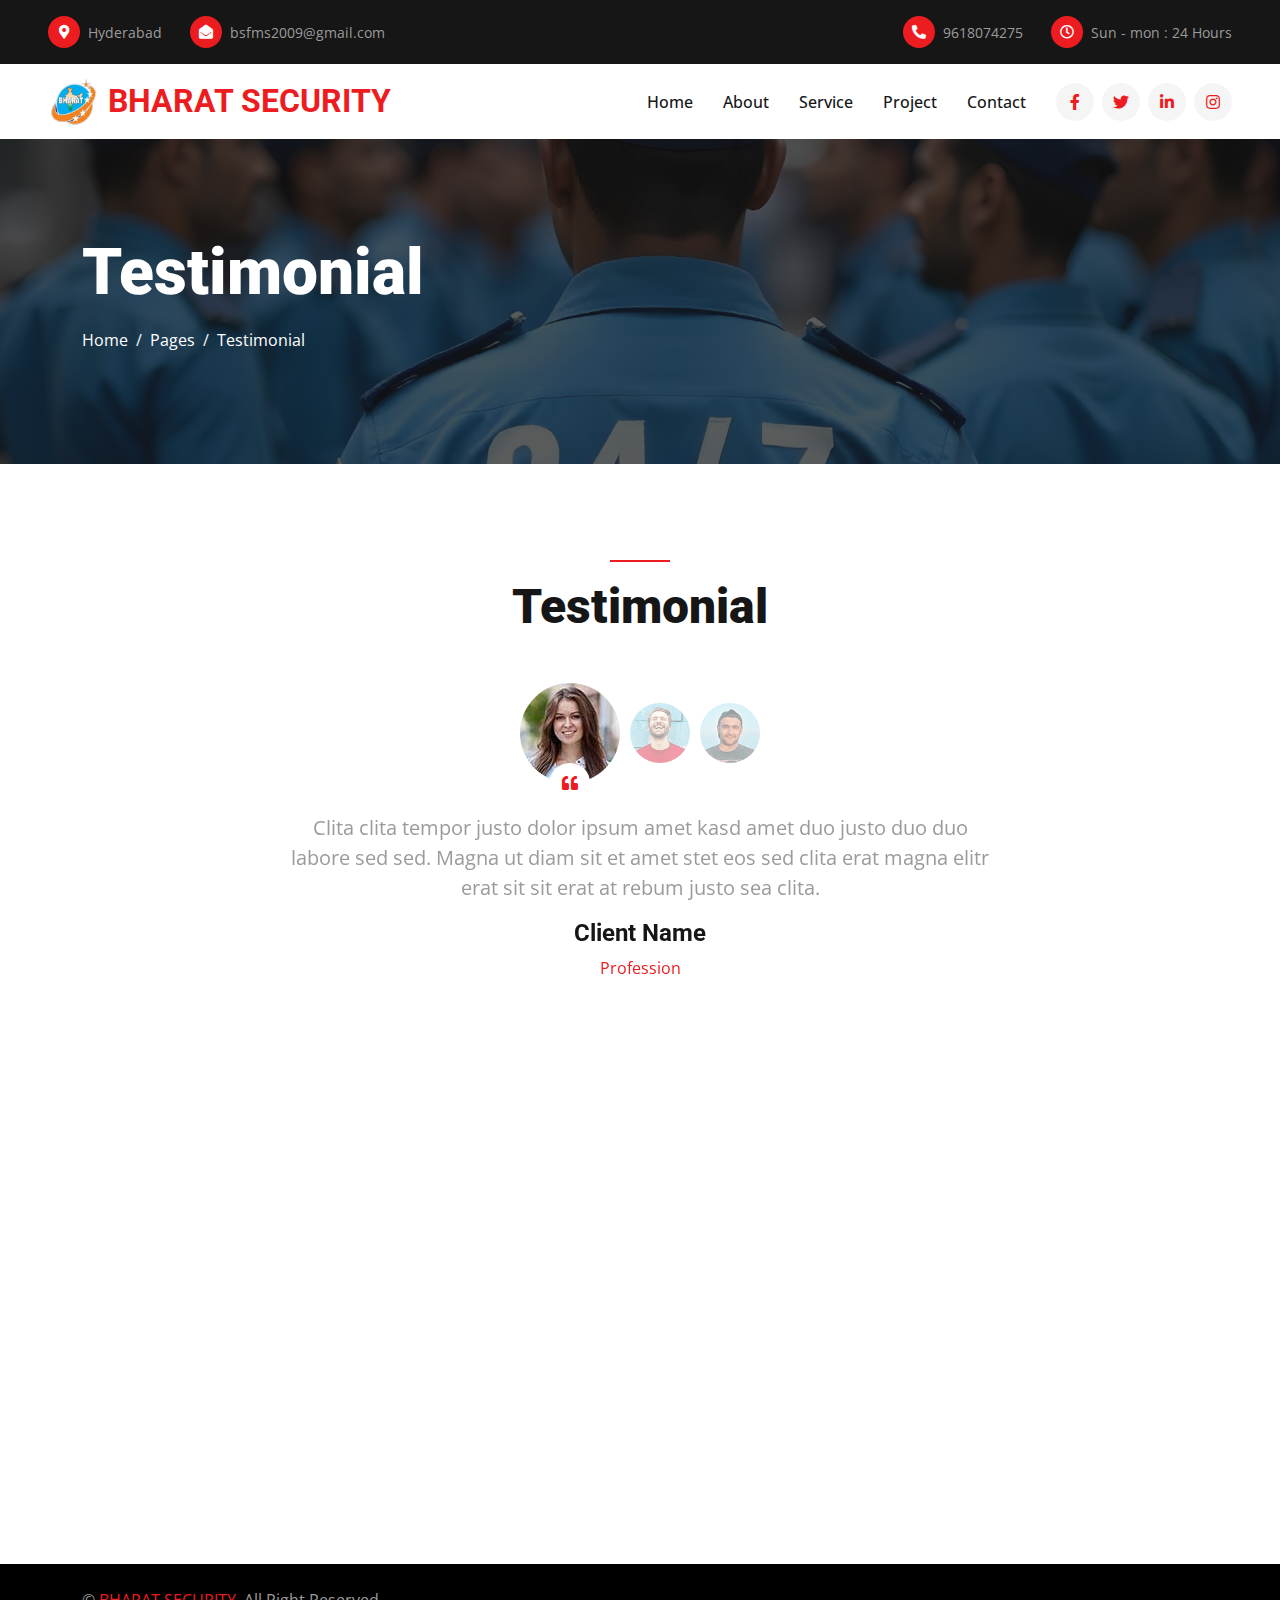
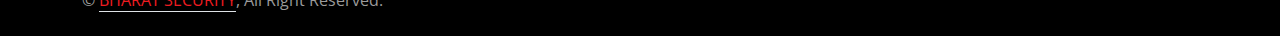
<file: testimonial.html>
<!DOCTYPE html>
<html lang="en">

<head>
    <meta charset="utf-8">
    <title>BHARAT SECURITY</title>
    <meta content="width=device-width, initial-scale=1.0" name="viewport">
    <meta content="" name="keywords">
    <meta content="" name="description">

    <!-- Favicon -->
    <link href="./img/logo-bharat-3.jpg" rel="icon">

    <!-- Google Web Fonts -->
    <link rel="preconnect" href="https://fonts.googleapis.com">
    <link rel="preconnect" href="https://fonts.gstatic.com" crossorigin>
    <link href="https://fonts.googleapis.com/css2?family=Open+Sans:wght@400;500&family=Roboto:wght@500;700;900&display=swap" rel="stylesheet"> 

    <!-- Icon Font Stylesheet -->
    <link href="https://cdnjs.cloudflare.com/ajax/libs/font-awesome/5.10.0/css/all.min.css" rel="stylesheet">
    <link href="https://cdn.jsdelivr.net/npm/bootstrap-icons@1.4.1/font/bootstrap-icons.css" rel="stylesheet">

    <!-- Libraries Stylesheet -->
    <link href="lib/animate/animate.min.css" rel="stylesheet">
    <link href="lib/owlcarousel/assets/owl.carousel.min.css" rel="stylesheet">
    <link href="lib/lightbox/css/lightbox.min.css" rel="stylesheet">

    <!-- Customized Bootstrap Stylesheet -->
    <link href="css/bootstrap.min.css" rel="stylesheet">

    <!-- Template Stylesheet -->
    <link href="css/style.css" rel="stylesheet">
    <style>
      .navbar-toggler {
    position: absolute;
    top: 4;
    right: 0;
}
    </style>
</head>

<body>
    <!-- Spinner Start -->
    <div id="spinner" class="show bg-white position-fixed translate-middle w-100 vh-100 top-50 start-50 d-flex align-items-center justify-content-center">
        <div class="spinner-border text-primary" style="width: 3rem; height: 3rem;" role="status">
            <span class="sr-only">Loading...</span>
        </div>
    </div>
    <!-- Spinner End -->


    <!-- Topbar Start -->
    <div class="container-fluid bg-dark px-5">
        <div class="row gx-4 d-none d-lg-flex">
          <div class="col-lg-6 text-start">
            <div class="h-100 d-inline-flex align-items-center py-3 me-4">
              <div class="btn-sm-square rounded-circle bg-primary me-2">
                <small class="fa fa-map-marker-alt text-white"></small>
              </div>
              <small>Hyderabad</small>
            </div>
            <div class="h-100 d-inline-flex align-items-center py-3">
              <div class="btn-sm-square rounded-circle bg-primary me-2">
                <small class="fa fa-envelope-open text-white"></small>
              </div>
              <small>bsfms2009@gmail.com</small>
            </div>
          </div>
          <div class="col-lg-6 text-end">
            <div class="h-100 d-inline-flex align-items-center py-3 me-4">
              <div class="btn-sm-square rounded-circle bg-primary me-2">
                <small class="fa fa-phone-alt text-white"></small>
              </div>
              <small>9618074275</small>
            </div>
            <div class="h-100 d-inline-flex align-items-center py-3">
              <div class="btn-sm-square rounded-circle bg-primary me-2">
                <small class="far fa-clock text-white"></small>
              </div>
              <small>Sun - mon : 24 Hours</small>
            </div>
          </div>
        </div>
      </div>
      <!-- Topbar End -->

    <!-- Navbar Start -->
    <nav class="navbar navbar-expand-lg bg-white navbar-light sticky-top p-0 px-4 px-lg-5">
        <a href="index.html" class="navbar-brand d-flex align-items-center">
            <img  src="./img/logo-bharat-3.jpg" alt="Logo" style="width: 50px; height: 55px; margin-right: 10px">
            <h2 class="m-0 text-primary">BHARAT SECURITY</h2>
        </a>
        <button
        type="button"
        class="navbar-toggler"
        data-bs-toggle="collapse"
        data-bs-target="#navbarCollapse"
        aria-controls="navbarCollapse"
        aria-expanded="false"
        aria-label="Toggle navigation"
      >
        <span class="navbar-toggler-icon"></span>
      </button>
        <div class="collapse navbar-collapse" id="navbarCollapse">
            <div class="navbar-nav ms-auto py-4 py-lg-0">
                <a href="index.html" class="nav-item nav-link">Home</a>
                <a href="about.html" class="nav-item nav-link">About</a>
                <a href="service.html" class="nav-item nav-link">Service</a>
                <a href="project.html" class="nav-item nav-link">Project</a>
                <!-- <div class="nav-item dropdown">
                    <a href="#" class="nav-link dropdown-toggle active" data-bs-toggle="dropdown">Pages</a>
                    <div class="dropdown-menu rounded-0 rounded-bottom m-0">
                        <a href="feature.html" class="dropdown-item">Feature</a>
                        <a href="quote.html" class="dropdown-item">Free Quote</a>
                        <a href="team.html" class="dropdown-item">Our Team</a>
                        <a href="testimonial.html" class="dropdown-item active">Testimonial</a>
                        <a href="404.html" class="dropdown-item">404 Page</a>
                    </div>
                </div> -->
                <a href="contact.html" class="nav-item nav-link">Contact</a>
            </div>
            <div class="h-100 d-lg-inline-flex align-items-center d-none">
                <a class="btn btn-square rounded-circle bg-light text-primary me-2" href=""><i class="fab fa-facebook-f"></i></a>
                <a class="btn btn-square rounded-circle bg-light text-primary me-2" href=""><i class="fab fa-twitter"></i></a>
                <a class="btn btn-square rounded-circle bg-light text-primary me-2" href=""><i class="fab fa-linkedin-in"></i></a>
                <a class="btn btn-square rounded-circle bg-light text-primary me-0" href=""><i class="fab fa-instagram"></i></a>
            </div>
        </div>
    </nav>
    <!-- Navbar End -->


    <!-- Page Header Start -->
    <div class="container-fluid page-header py-5 mb-5">
        <div class="container py-5">
            <h1 class="display-3 text-white mb-3 animated slideInDown">Testimonial</h1>
            <nav aria-label="breadcrumb animated slideInDown">
                <ol class="breadcrumb">
                    <li class="breadcrumb-item"><a class="text-white" href="#">Home</a></li>
                    <li class="breadcrumb-item"><a class="text-white" href="#">Pages</a></li>
                    <li class="breadcrumb-item text-white active" aria-current="page">Testimonial</li>
                </ol>
            </nav>
        </div>
    </div>
    <!-- Page Header End -->


    <!-- Testimonial Start -->
    <div class="container-xxl py-5 wow fadeInUp" data-wow-delay="0.1s">
        <div class="container">
            <div class="text-center wow fadeInUp" data-wow-delay="0.1s">
                <div class="bg-primary mb-3 mx-auto" style="width: 60px; height: 2px;"></div>
                <h1 class="display-5 mb-5">Testimonial</h1>
            </div>
            <div class="owl-carousel testimonial-carousel wow fadeInUp" data-wow-delay="0.1s">
                <div class="testimonial-item text-center" data-dot="<img class='img-fluid' src='img/testimonial-1.jpg' alt=''>">
                    <p class="fs-5">Clita clita tempor justo dolor ipsum amet kasd amet duo justo duo duo labore sed sed. Magna ut diam sit et amet stet eos sed clita erat magna elitr erat sit sit erat at rebum justo sea clita.</p>
                    <h4>Client Name</h4>
                    <span class="text-primary">Profession</span>
                </div>
                <div class="testimonial-item text-center" data-dot="<img class='img-fluid' src='img/testimonial-2.jpg' alt=''>">
                    <p class="fs-5">Clita clita tempor justo dolor ipsum amet kasd amet duo justo duo duo labore sed sed. Magna ut diam sit et amet stet eos sed clita erat magna elitr erat sit sit erat at rebum justo sea clita.</p>
                    <h4>Client Name</h4>
                    <span class="text-primary">Profession</span>
                </div>
                <div class="testimonial-item text-center" data-dot="<img class='img-fluid' src='img/testimonial-3.jpg' alt=''>">
                    <p class="fs-5">Clita clita tempor justo dolor ipsum amet kasd amet duo justo duo duo labore sed sed. Magna ut diam sit et amet stet eos sed clita erat magna elitr erat sit sit erat at rebum justo sea clita.</p>
                    <h4>Client Name</h4>
                    <span class="text-primary">Profession</span>
                </div>
            </div>
        </div>
    </div>
    <!-- Testimonial End -->
        

    <!-- Footer Start -->
    <div
      class="container-fluid bg-dark text-secondary footer mt-5 py-5 wow fadeIn"
      data-wow-delay="0.1s"
    >
      <div class="container py-5">
        <div class="row g-5">
          <div class="col-lg-5 col-md-12">
            <h5 class="text-light mb-4">Address</h5>
            <p class="mb-2">
              <i class="fa fa-map-marker-alt me-3"></i>Plot No. 147, D.P.
              Colony, Dulapally Road, Near Sub-Station, IDA Jeedimetla,
              Hyderabad - 500 055 T.S.
            </p>
            <p class="mb-2">
              <i class="fa fa-phone-alt me-3"></i>9618074275 ,  9494337426

            </p>
            <p class="mb-2">
              <i class="fa fa-envelope me-3"></i>bsfms2009@gmail.com
            </p>
            <div class="d-flex pt-2">
              <a
                class="btn btn-square btn-outline-secondary rounded-circle me-2"
                href=""
                ><i class="fab fa-twitter"></i
              ></a>
              <a
                class="btn btn-square btn-outline-secondary rounded-circle me-2"
                href=""
                ><i class="fab fa-facebook-f"></i
              ></a>
              <a
                class="btn btn-square btn-outline-secondary rounded-circle me-2"
                href=""
                ><i class="fab fa-youtube"></i
              ></a>
              <a
                class="btn btn-square btn-outline-secondary rounded-circle me-2"
                href=""
                ><i class="fab fa-linkedin-in"></i
              ></a>
            </div>
          </div>
          <div class="col-lg-3 col-md-6">
            <h5 class="text-light mb-4">Services</h5>
            <a class="btn btn-link" href="contact.html">Watch & Ward</a>
            <a class="btn btn-link" href="contact.html">Front Office</a>
            <a class="btn btn-link" href="contact.html">Malls & Offices</a>
            <a class="btn btn-link" href="contact.html">Event Security</a>
            <a class="btn btn-link" href="contact.html">Female Guards</a>
            <a class="btn btn-link" href="contact.html">Parking Control</a>
            <a class="btn btn-link" href="contact.html">House Keeping</a>
            <a class="btn btn-link" href="contact.html">Man Power</a>
          </div>
          <div class="col-lg-4 col-md-12">
            <h5 class="text-light mb-4">Quick Links</h5>
            <a class="btn btn-link" href="about.html">About Us</a>
            <a class="btn btn-link" href="contact.html">Contact Us</a>
            <a class="btn btn-link" href="service.html">Our Services</a>
            <!-- <a class="btn btn-link" href="">Terms & Condition</a>
            <a class="btn btn-link" href="">Support</a> -->
          </div>
      
        </div>
      </div>
    </div>
    <!-- Footer End -->


    <!-- Copyright Start -->
    <div class="container-fluid py-4" style="background: #000000;">
        <div class="container">
            <div class="row">
                <div class="col-md-6 text-center text-md-start mb-3 mb-md-0">
                    &copy; <a class="border-bottom" href="#">BHARAT SECURITY</a>, All Right Reserved.
                </div>
                <div class="col-md-6 text-center text-md-end">
                    <!--/*** This template is free as long as you keep the footer author’s credit link/attribution link/backlink. If you'd like to use the template without the footer author’s credit link/attribution link/backlink, you can purchase the Credit Removal License from "https://htmlcodex.com/credit-removal". Thank you for your support. ***/-->
                    <!-- Designed By <a class="border-bottom" href="https://htmlcodex.com">HTML Codex</a> -->
                </div>
            </div>
        </div>
    </div>
    <!-- Copyright End -->


    <!-- Back to Top -->
    <!-- <a href="#" class="btn btn-lg btn-primary btn-lg-square rounded-circle back-to-top"><i class="bi bi-arrow-up"></i></a> -->


    <!-- JavaScript Libraries -->
    <script src="https://code.jquery.com/jquery-3.4.1.min.js"></script>
    <script src="https://cdn.jsdelivr.net/npm/bootstrap@5.0.0/dist/js/bootstrap.bundle.min.js"></script>
    <script src="lib/wow/wow.min.js"></script>
    <script src="lib/easing/easing.min.js"></script>
    <script src="lib/waypoints/waypoints.min.js"></script>
    <script src="lib/counterup/counterup.min.js"></script>
    <script src="lib/owlcarousel/owl.carousel.min.js"></script>
    <script src="lib/isotope/isotope.pkgd.min.js"></script>
    <script src="lib/lightbox/js/lightbox.min.js"></script>

    <!-- Template Javascript -->
    <script src="js/main.js"></script>
</body>

</html>
</file>
<file: css/style.css>
/********** Template CSS **********/
:root {
    --primary: #ED1C21;
    --secondary: #9B9B9B;
    --light: #F5F5F5;
    --dark: #161616;
}

.fw-medium {
    font-weight: 500 !important;
}

.fw-bold {
    font-weight: 700 !important;
}

.fw-black {
    font-weight: 900 !important;
}

.back-to-top {
    position: fixed;
    display: none;
    right: 45px;
    bottom: 45px;
    z-index: 99;
}


/*** Spinner ***/
#spinner {
    opacity: 0;
    visibility: hidden;
    transition: opacity .5s ease-out, visibility 0s linear .5s;
    z-index: 99999;
}

#spinner.show {
    transition: opacity .5s ease-out, visibility 0s linear 0s;
    visibility: visible;
    opacity: 1;
}


/*** Button ***/
.btn {
    font-weight: 500;
    transition: .5s;
}

.btn.btn-primary {
    color: #FFFFFF;
}

.btn-square {
    width: 38px;
    height: 38px;
}

.btn-sm-square {
    width: 32px;
    height: 32px;
}

.btn-lg-square {
    width: 48px;
    height: 48px;
}

.btn-square,
.btn-sm-square,
.btn-lg-square {
    padding: 0;
    display: flex;
    align-items: center;
    justify-content: center;
    font-weight: normal;
}

/*** Navbar ***/
.navbar.sticky-top {
    top: -100px;
    transition: .5s;
}

.navbar .navbar-brand {
    height: 75px;
}

.navbar .navbar-nav .nav-link {
    margin-right: 30px;
    padding: 25px 0;
    color: var(--dark);
    font-weight: 500;
    outline: none;
}

.navbar .navbar-nav .nav-link:hover,
.navbar .navbar-nav .nav-link.active {
    color: var(--primary);
}

.navbar .dropdown-toggle::after {
    border: none;
    content: "\f107";
    font-family: "Font Awesome 5 Free";
    font-weight: 900;
    vertical-align: middle;
    margin-left: 8px;
}

@media (max-width: 991.98px) {
    .navbar .navbar-nav .nav-link  {
        margin-right: 0;
        padding: 10px 0;
    }

    .navbar .navbar-nav {
        border-top: 1px solid #EEEEEE;
    }
}

@media (min-width: 992px) {
    .navbar .nav-item .dropdown-menu {
        display: block;
        border: none;
        margin-top: 0;
        top: 150%;
        opacity: 0;
        visibility: hidden;
        transition: .5s;
    }

    .navbar .nav-item:hover .dropdown-menu {
        top: 100%;
        visibility: visible;
        transition: .5s;
        opacity: 1;
    }
}

.navbar .btn:hover {
    color: #FFFFFF !important;
    background: var(--primary) !important;
}


/*** Header ***/
.header-carousel .carousel-inner {
    position: absolute;
    width: 100%;
    height: 100%;
    top: 0;
    left: 0;
    display: flex;
    align-items: center;
    background: rgba(22, 22, 22, .7);
}

@media (max-width: 768px) {
    .header-carousel .owl-carousel-item {
        position: relative;
        min-height: 500px;
    }
    
    .header-carousel .owl-carousel-item img {
        position: absolute;
        width: 100%;
        height: 100%;
        object-fit: cover;
    }

    .header-carousel .owl-carousel-item h5,
    .header-carousel .owl-carousel-item p {
        font-size: 14px !important;
        font-weight: 400 !important;
    }

    .header-carousel .owl-carousel-item h1 {
        font-size: 30px;
        font-weight: 600;
    }
}

.header-carousel .owl-nav {
    position: absolute;
    width: 200px;
    height: 45px;
    bottom: 30px;
    left: 50%;
    transform: translateX(-50%);
    display: flex;
    justify-content: space-between;
}

.header-carousel .owl-nav .owl-prev,
.header-carousel .owl-nav .owl-next {
    width: 45px;
    height: 45px;
    display: flex;
    align-items: center;
    justify-content: center;
    color: #FFFFFF;
    background: transparent;
    border: 1px solid #FFFFFF;
    border-radius: 45px;
    font-size: 22px;
    transition: .5s;
}

.header-carousel .owl-nav .owl-prev:hover,
.header-carousel .owl-nav .owl-next:hover {
    background: var(--primary);
    border-color: var(--primary);
}

.header-carousel .owl-dots {
    position: absolute;
    height: 45px;
    bottom: 30px;
    left: 50%;
    transform: translateX(-50%);
    display: flex;
    align-items: center;
    justify-content: center;
}

.header-carousel .owl-dot {
    position: relative;
    display: inline-block;
    margin: 0 5px;
    width: 15px;
    height: 15px;
    background: transparent;
    border: 1px solid #FFFFFF;
    border-radius: 15px;
    transition: .5s;
}

.header-carousel .owl-dot::after {
    position: absolute;
    content: "";
    width: 5px;
    height: 5px;
    top: 4px;
    left: 4px;
    background: #FFFFFF;
    border-radius: 5px;
}

.header-carousel .owl-dot.active {
    background: var(--primary);
    border-color: var(--primary);
}

.page-header {
    background: linear-gradient(rgba(22, 22, 22, .7), rgba(22, 22, 22, .7)), url(../img/slider-1.png) center center no-repeat;
    background-size: cover;
}

.breadcrumb-item + .breadcrumb-item::before {
    color: var(--light);
}


/*** About ***/
@media (min-width: 992px) {
    .container.about {
        max-width: 100% !important;
    }

    .about-text  {
        padding-right: calc(((100% - 960px) / 2) + .75rem);
    }
}

@media (min-width: 1200px) {
    .about-text  {
        padding-right: calc(((100% - 1140px) / 2) + .75rem);
    }
}

@media (min-width: 1400px) {
    .about-text  {
        padding-right: calc(((100% - 1320px) / 2) + .75rem);
    }
}


/*** Service ***/
.service-row {
    box-shadow: 0 0 45px rgba(0, 0, 0, .08);
}

.service-item {
    border-color: rgba(0, 0, 0, .03) !important;
}

.service-item .btn {
    width: 38px;
    height: 38px;
    display: inline-flex;
    align-items: center;
    color: #FFFFFF;
    background: var(--primary);
    border-radius: 38px;
    white-space: nowrap;
    overflow: hidden;
    transition: .5s;
}

.service-item:hover .btn {
    width: 140px;
}


/*** Feature ***/
@media (min-width: 992px) {
    .container.feature {
        max-width: 100% !important;
    }

    .feature-text  {
        padding-left: calc(((100% - 960px) / 2) + .75rem);
    }
}

@media (min-width: 1200px) {
    .feature-text  {
        padding-left: calc(((100% - 1140px) / 2) + .75rem);
    }
}

@media (min-width: 1400px) {
    .feature-text  {
        padding-left: calc(((100% - 1320px) / 2) + .75rem);
    }
}


/*** Project Portfolio ***/
#portfolio-flters li {
    display: inline-block;
    font-weight: 500;
    color: var(--dark);
    cursor: pointer;
    transition: .5s;
    border-bottom: 2px solid transparent;
}

#portfolio-flters li:hover,
#portfolio-flters li.active {
    color: var(--primary);
    border-color: var(--primary);
}

.portfolio-inner {
    position: relative;
    overflow: hidden;
    box-shadow: 0 0 45px rgba(0, 0, 0, .07);
}

.portfolio-inner img {
    transition: .5s;
}

.portfolio-inner:hover img {
    transform: scale(1.1);
}

.portfolio-inner .portfolio-text {
    position: absolute;
    width: 100%;
    left: 0;
    bottom: -50px;
    opacity: 0;
    transition: .5s;
}

.portfolio-inner:hover .portfolio-text {
    bottom: 0;
    opacity: 1;
}


/*** Quote ***/
@media (min-width: 992px) {
    .container.quote {
        max-width: 100% !important;
    }

    .quote-text  {
        padding-right: calc(((100% - 960px) / 2) + .75rem);
    }
}

@media (min-width: 1200px) {
    .quote-text  {
        padding-right: calc(((100% - 1140px) / 2) + .75rem);
    }
}

@media (min-width: 1400px) {
    .quote-text  {
        padding-right: calc(((100% - 1320px) / 2) + .75rem);
    }
}


/*** Team ***/
.team-item {
    box-shadow: 0 0 45px rgba(0, 0, 0, .08);
}

.team-item img {
    transition: .5s;
}

.team-item:hover img {
    transform: scale(1.1);
}

.team-item .team-social {
    position: absolute;
    width: 0;
    height: 0;
    top: 50%;
    left: 50%;
    display: flex;
    align-items: center;
    justify-content: center;
    background: rgba(22, 22, 22, .7);
    opacity: 0;
    transition: .5s;
}

.team-item:hover .team-social {
    width: 100%;
    height: 100%;
    top: 0;
    left: 0;
    opacity: 1;
}

.team-item .team-social .btn {
    opacity: 0;
}

.team-item:hover .team-social .btn {
    opacity: 1;
}


/*** Testimonial ***/
.testimonial-carousel {
    display: flex !important;
    flex-direction: column-reverse;
    max-width: 700px;
    margin: 0 auto;
}

.testimonial-carousel .owl-dots {
    height: 100px;
    display: flex;
    align-items: center;
    justify-content: center;
    margin-bottom: 30px;
}

.testimonial-carousel .owl-dots .owl-dot {
    position: relative;
    width: 60px;
    height: 60px;
    margin: 0 5px;
    transition: .5s;
}

.testimonial-carousel .owl-dots .owl-dot.active {
    width: 100px;
    height: 100px;
}

.testimonial-carousel .owl-dots .owl-dot::after {
    position: absolute;
    width: 40px;
    height: 40px;
    bottom: -20px;
    left: 50%;
    transform: translateX(-50%);
    display: flex;
    align-items: center;
    justify-content: center;
    content: "\f10d";
    font-family: "Font Awesome 5 Free";
    font-weight: 900;
    color: var(--primary);
    background: #FFFFFF;
    border-radius: 40px;
    transition: .5s;
    opacity: 0;
}

.testimonial-carousel .owl-dots .owl-dot.active::after {
    opacity: 1;
}

.testimonial-carousel .owl-dots .owl-dot img {
    border-radius: 60px;
    opacity: .4;
    transition: .5s;
}

.testimonial-carousel .owl-dots .owl-dot.active img {
    opacity: 1;
}


/*** Contact ***/
@media (min-width: 992px) {
    .container.contact {
        max-width: 100% !important;
    }

    .contact-text  {
        padding-left: calc(((100% - 960px) / 2) + .75rem);
    }
}

@media (min-width: 1200px) {
    .contact-text  {
        padding-left: calc(((100% - 1140px) / 2) + .75rem);
    }
}

@media (min-width: 1400px) {
    .contact-text  {
        padding-left: calc(((100% - 1320px) / 2) + .75rem);
    }
}


/*** Footer ***/
.footer .btn.btn-link {
    display: block;
    margin-bottom: 5px;
    padding: 0;
    text-align: left;
    color: var(--secondary);
    font-weight: normal;
    text-transform: capitalize;
    transition: .3s;
}

.footer .btn.btn-link::before {
    position: relative;
    content: "\f105";
    font-family: "Font Awesome 5 Free";
    font-weight: 900;
    margin-right: 10px;
}

.footer .btn.btn-link:hover {
    color: var(--primary);
    letter-spacing: 1px;
    box-shadow: none;
}

#quote{
    margin-top: 10rem !important;

}

/* #stats{
    display: flex !important;
   
  
} */

#stats .row {
    display: flex;
    flex-wrap: wrap;
    justify-content: center; /* Centers items horizontally */
    gap: 30px; /* Adds space between items */
}

#stats .stats-box {
    flex: 1 1 22%; /* Adjusts the width of each stat box, ensuring all fit in one row */
    max-width: 22%; /* Prevents them from getting too wide */
    text-align: center; /* Keeps the text centered */
}
#logo-1 {
    width: 80px; /* Adjust the width as needed */
    height: 80px; /* Adjust the height as needed */
}
</file>
